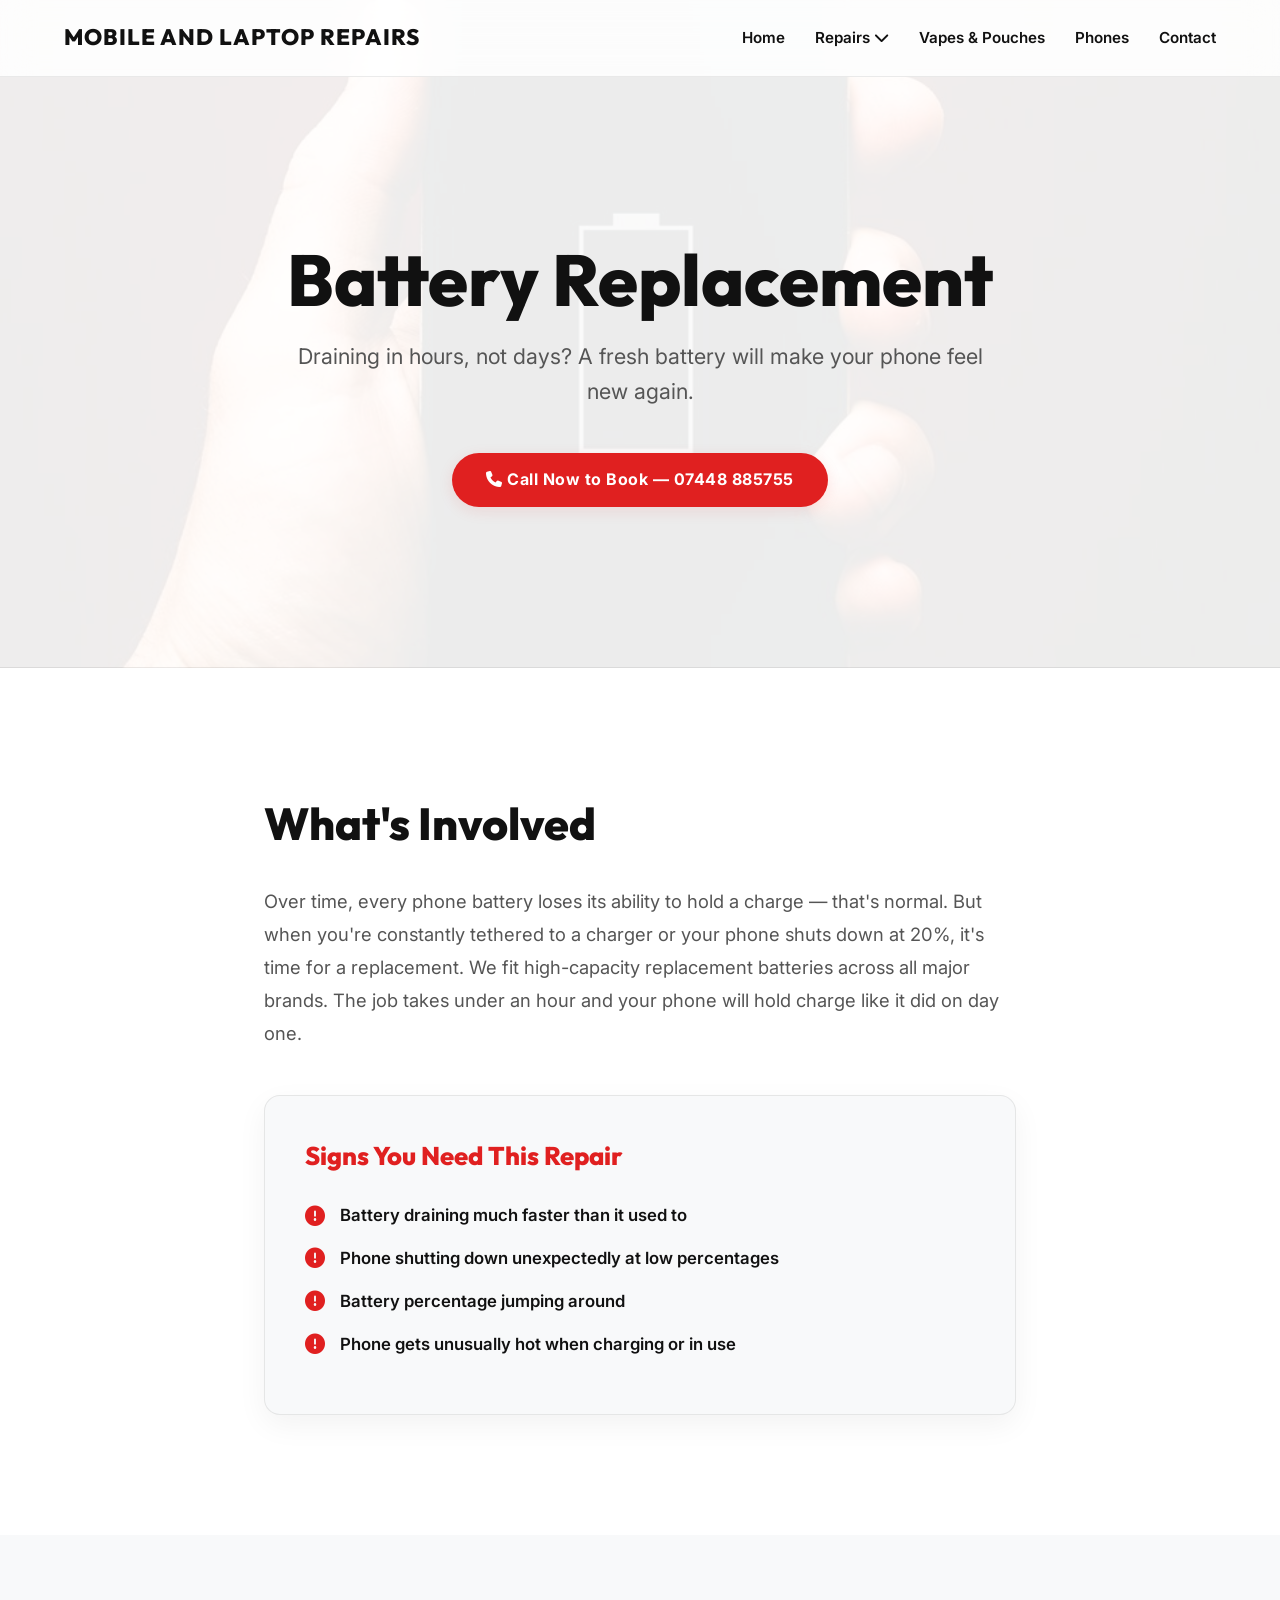
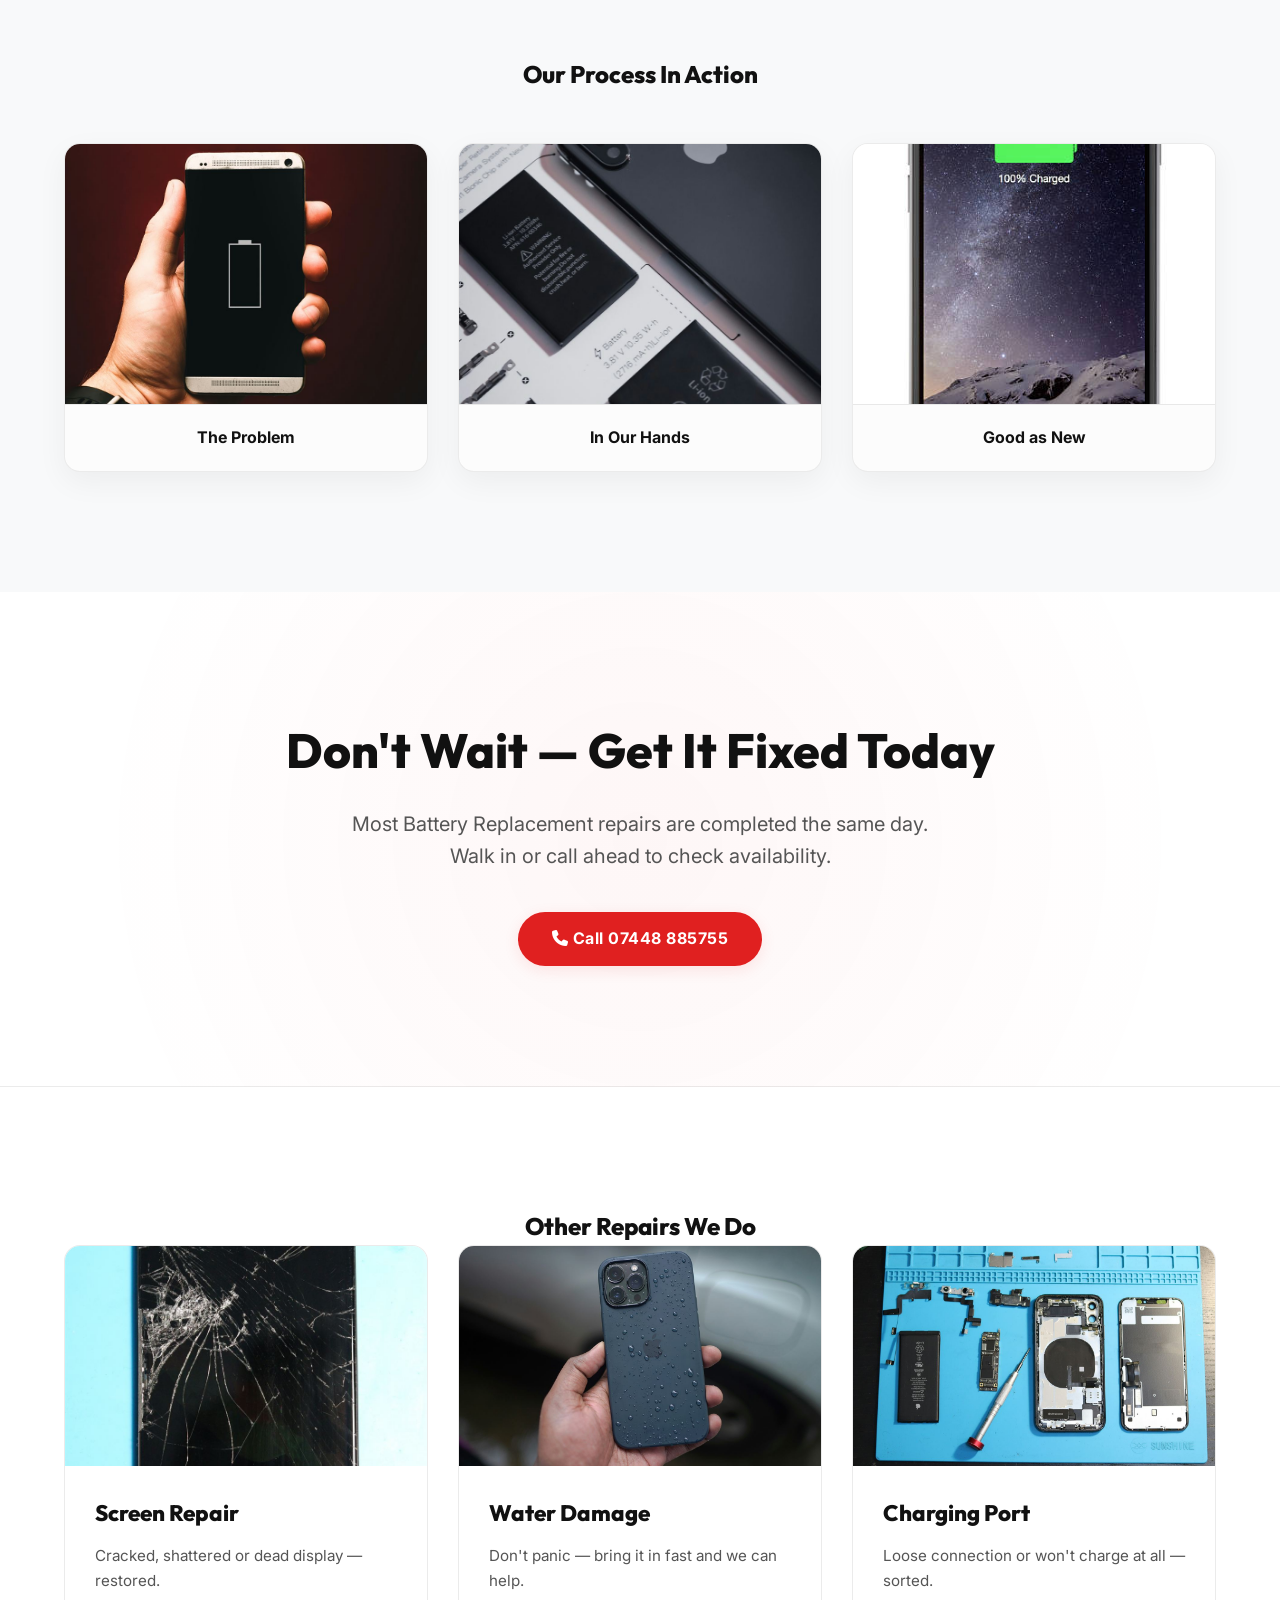
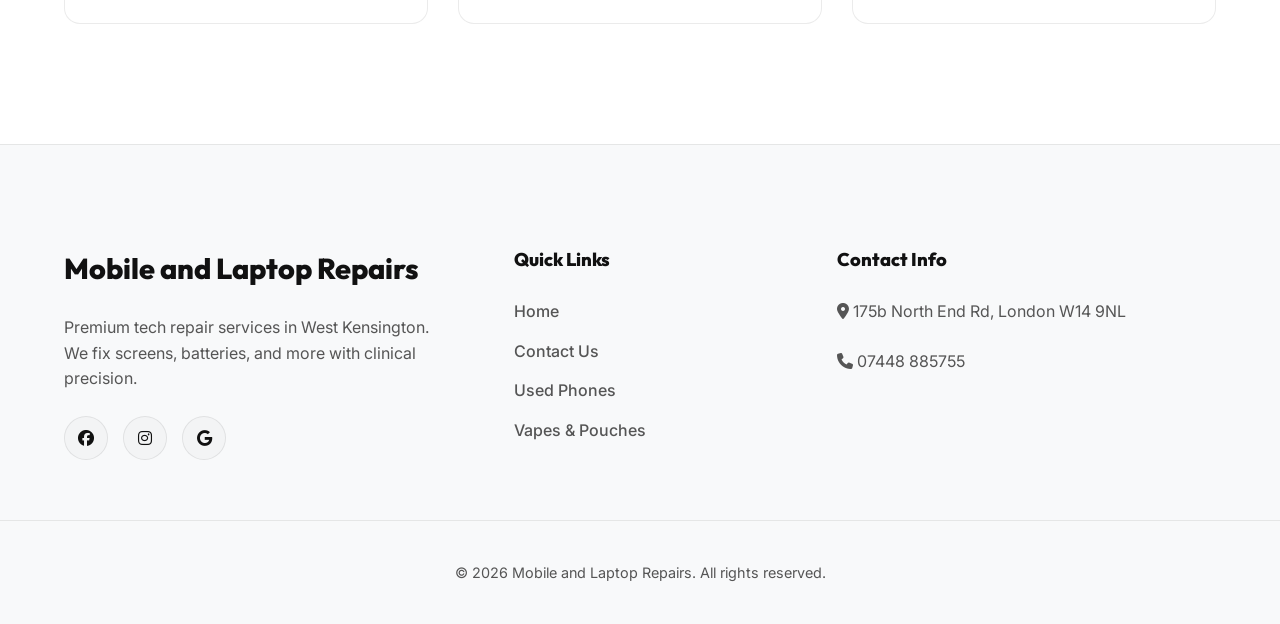
<file: battery-replacement.html>
<!DOCTYPE html>
<html lang="en">

<head>
    <meta charset="UTF-8">
    <meta name="viewport" content="width=device-width, initial-scale=1.0">
    <title>Battery Replacement | Mobile and Laptop Repairs</title>
    <link rel="stylesheet" href="style.css?v=4.0">
    <link rel="stylesheet" href="https://cdnjs.cloudflare.com/ajax/libs/font-awesome/6.4.0/css/all.min.css">
</head>

<body>
    
    <nav class="navbar">
        <div class="container nav-container">
            <a href="index.html" class="logo">Mobile and Laptop Repairs</a>
            <ul class="nav-links">
                <li><a href="index.html">Home</a></li>
                <li class="dropdown">
                    <a href="#">Repairs <i class="fa-solid fa-chevron-down"></i></a>
                    <ul class="dropdown-menu">
                        <li><a href="screen-repair.html">Screen Repair</a></li>
                        <li><a href="battery-replacement.html">Battery Replacement</a></li>
                        <li><a href="water-damage.html">Water Damage</a></li>
                        <li><a href="charging-port.html">Charging Port Repair</a></li>
                        <li><a href="phone-unlocking.html">Phone Unlocking</a></li>
                        <li><a href="laptop-tablet.html">Laptop & Tablet Repair</a></li>
                    </ul>
                </li>
                <li><a href="vapes-pouches.html">Vapes & Pouches</a></li>
                <li><a href="phones-in-store.html">Phones</a></li>
                <li><a href="contact.html">Contact</a></li>
            </ul>
            <div class="hamburger"><i class="fa-solid fa-bars"></i></div>
        </div>
    </nav>

    
    <!-- SECTION 1 — SERVICE HERO (Clean white translucent overlay to display natural colors clearly) -->
    <header class="service-hero" style="background-image: linear-gradient(rgba(255, 255, 255, 0.92), rgba(255, 255, 255, 0.92)), url('Battery dead image 1.jpg');">
        <div class="container service-hero-content reveal">
            <h1 class="service-hero-title">Battery Replacement</h1>
            <p class="service-hero-subtitle">Draining in hours, not days? A fresh battery will make your phone feel new again.</p>
            <a href="tel:07448885755" class="btn btn-primary"><i class="fa-solid fa-phone"></i> Call Now to Book — 07448 885755</a>
        </div>
    </header>

    <!-- SECTION 2 — WHAT WE DO & SECTION 3 — SIGNS YOU NEED THIS REPAIR -->
    <section class="service-details">
        <div class="container" style="max-width: 800px;">
            <div class="details-left reveal">
                <h2>What's Involved</h2>
                <p class="details-body">Over time, every phone battery loses its ability to hold a charge — that's normal. But when you're constantly tethered to a charger or your phone shuts down at 20%, it's time for a replacement. We fit high-capacity replacement batteries across all major brands. The job takes under an hour and your phone will hold charge like it did on day one.</p>
                
                <div class="symptoms-box">
                    <h3>Signs You Need This Repair</h3>
                    <ul class="symptoms-list">
                        <li><i class='fa-solid fa-circle-exclamation'></i> Battery draining much faster than it used to</li><li><i class='fa-solid fa-circle-exclamation'></i> Phone shutting down unexpectedly at low percentages</li><li><i class='fa-solid fa-circle-exclamation'></i> Battery percentage jumping around</li><li><i class='fa-solid fa-circle-exclamation'></i> Phone gets unusually hot when charging or in use</li>
                    </ul>
                </div>
            </div>
        </div>
    </section>

    <!-- SECTION 4 — THREE-IMAGE GALLERY -->
    <section class="service-gallery bg-dark">
        <div class="container">
            <h2 class="section-title text-center">Our Process In Action</h2>
            
        <div class="gallery-grid-3">
            <div class="gallery-card">
                <div class="gallery-img-wrapper"><img src="Battery dead image 1.jpg" alt="The Problem"></div>
                <div class="gallery-caption">The Problem</div>
            </div>
            <div class="gallery-card">
                <div class="gallery-img-wrapper"><img src="Battery replacment page 2.jpg" alt="In Our Hands"></div>
                <div class="gallery-caption">In Our Hands</div>
            </div>
            <div class="gallery-card">
                <div class="gallery-img-wrapper"><img src="Battery fixed 100 percent.jpg" alt="Good as New"></div>
                <div class="gallery-caption">Good as New</div>
            </div>
        </div>
        
        </div>
    </section>

    <!-- SECTION 5 — CTA -->
    <section class="service-cta">
        <div class="container text-center reveal">
            <h2>Don't Wait — Get It Fixed Today</h2>
            <p>Most Battery Replacement repairs are completed the same day. Walk in or call ahead to check availability.</p>
            <a href="tel:07448885755" class="btn btn-primary"><i class="fa-solid fa-phone"></i> Call 07448 885755</a>
        </div>
    </section>

    <!-- SECTION 6 — RELATED SERVICES -->
    <section class="related-services">
        <div class="container">
            <h2 class="section-title text-center">Other Repairs We Do</h2>
            <div class="services-grid">
                
        <a href="screen-repair.html" class="service-card reveal">
            <div class="service-img" style="background-image: url('Screen broken screen repair page image 1.jpg')"></div>
            <div class="service-content">
                <h3>Screen Repair</h3>
                <p>Cracked, shattered or dead display — restored.</p>
            </div>
        </a>
        
        <a href="water-damage.html" class="service-card reveal">
            <div class="service-img" style="background-image: url('Water damage phone water damage image 1.jpg')"></div>
            <div class="service-content">
                <h3>Water Damage</h3>
                <p>Don't panic — bring it in fast and we can help.</p>
            </div>
        </a>
        
        <a href="charging-port.html" class="service-card reveal">
            <div class="service-img" style="background-image: url('Charger port being fixed.jpg')"></div>
            <div class="service-content">
                <h3>Charging Port</h3>
                <p>Loose connection or won't charge at all — sorted.</p>
            </div>
        </a>
        
            </div>
        </div>
    </section>

    
    <footer class="footer">
        <div class="container footer-grid">
            <div class="footer-col">
                <h3>Mobile and Laptop Repairs</h3>
                <p>Premium tech repair services in West Kensington. We fix screens, batteries, and more with clinical precision.</p>
                <div class="social-links">
                    <a href="#"><i class="fa-brands fa-facebook"></i></a>
                    <a href="#"><i class="fa-brands fa-instagram"></i></a>
                    <a href="#"><i class="fa-brands fa-google"></i></a>
                </div>
            </div>
            <div class="footer-col">
                <h4>Quick Links</h4>
                <ul>
                    <li><a href="index.html">Home</a></li>
                    <li><a href="contact.html">Contact Us</a></li>
                    <li><a href="phones-in-store.html">Used Phones</a></li>
                    <li><a href="vapes-pouches.html">Vapes & Pouches</a></li>
                </ul>
            </div>
            <div class="footer-col">
                <h4>Contact Info</h4>
                <p><i class="fa-solid fa-location-dot"></i> 175b North End Rd, London W14 9NL</p>
                <p><i class="fa-solid fa-phone"></i> 07448 885755</p>
            </div>
        </div>
        <div class="footer-bottom">
            <p>&copy; 2026 Mobile and Laptop Repairs. All rights reserved.</p>
        </div>
    </footer>

    
<script>
    // Mobile Menu
    const hamburger = document.querySelector('.hamburger');
    const navLinks = document.querySelector('.nav-links');
    
    hamburger.addEventListener('click', () => {
        navLinks.classList.toggle('active');
        hamburger.classList.toggle('active');
    });

    // Repairs dropdown click/touch toggle for easy navigation
    const dropdown = document.querySelector('.dropdown');
    const dropdownMenu = document.querySelector('.dropdown-menu');
    if (dropdown && dropdownMenu) {
        dropdown.addEventListener('click', (e) => {
            if (e.target.closest('a') && e.target.closest('a').getAttribute('href') === '#') {
                e.preventDefault();
                dropdownMenu.classList.toggle('show');
            }
        });
        document.addEventListener('click', (e) => {
            if (!dropdown.contains(e.target)) {
                dropdownMenu.classList.remove('show');
            }
        });
    }

    // Reveal on scroll
    const checkReveals = () => {
        const reveals = document.querySelectorAll('.reveal');
        reveals.forEach(reveal => {
            const windowHeight = window.innerHeight;
            const revealTop = reveal.getBoundingClientRect().top;
            const revealPoint = 80;
            if (revealTop < windowHeight - revealPoint) {
                reveal.classList.add('active');
            }
        });
    };
    window.addEventListener('scroll', checkReveals);
    window.addEventListener('DOMContentLoaded', checkReveals);
    window.addEventListener('load', checkReveals);
    setTimeout(checkReveals, 100);
</script>

</body>
</html>
</file>
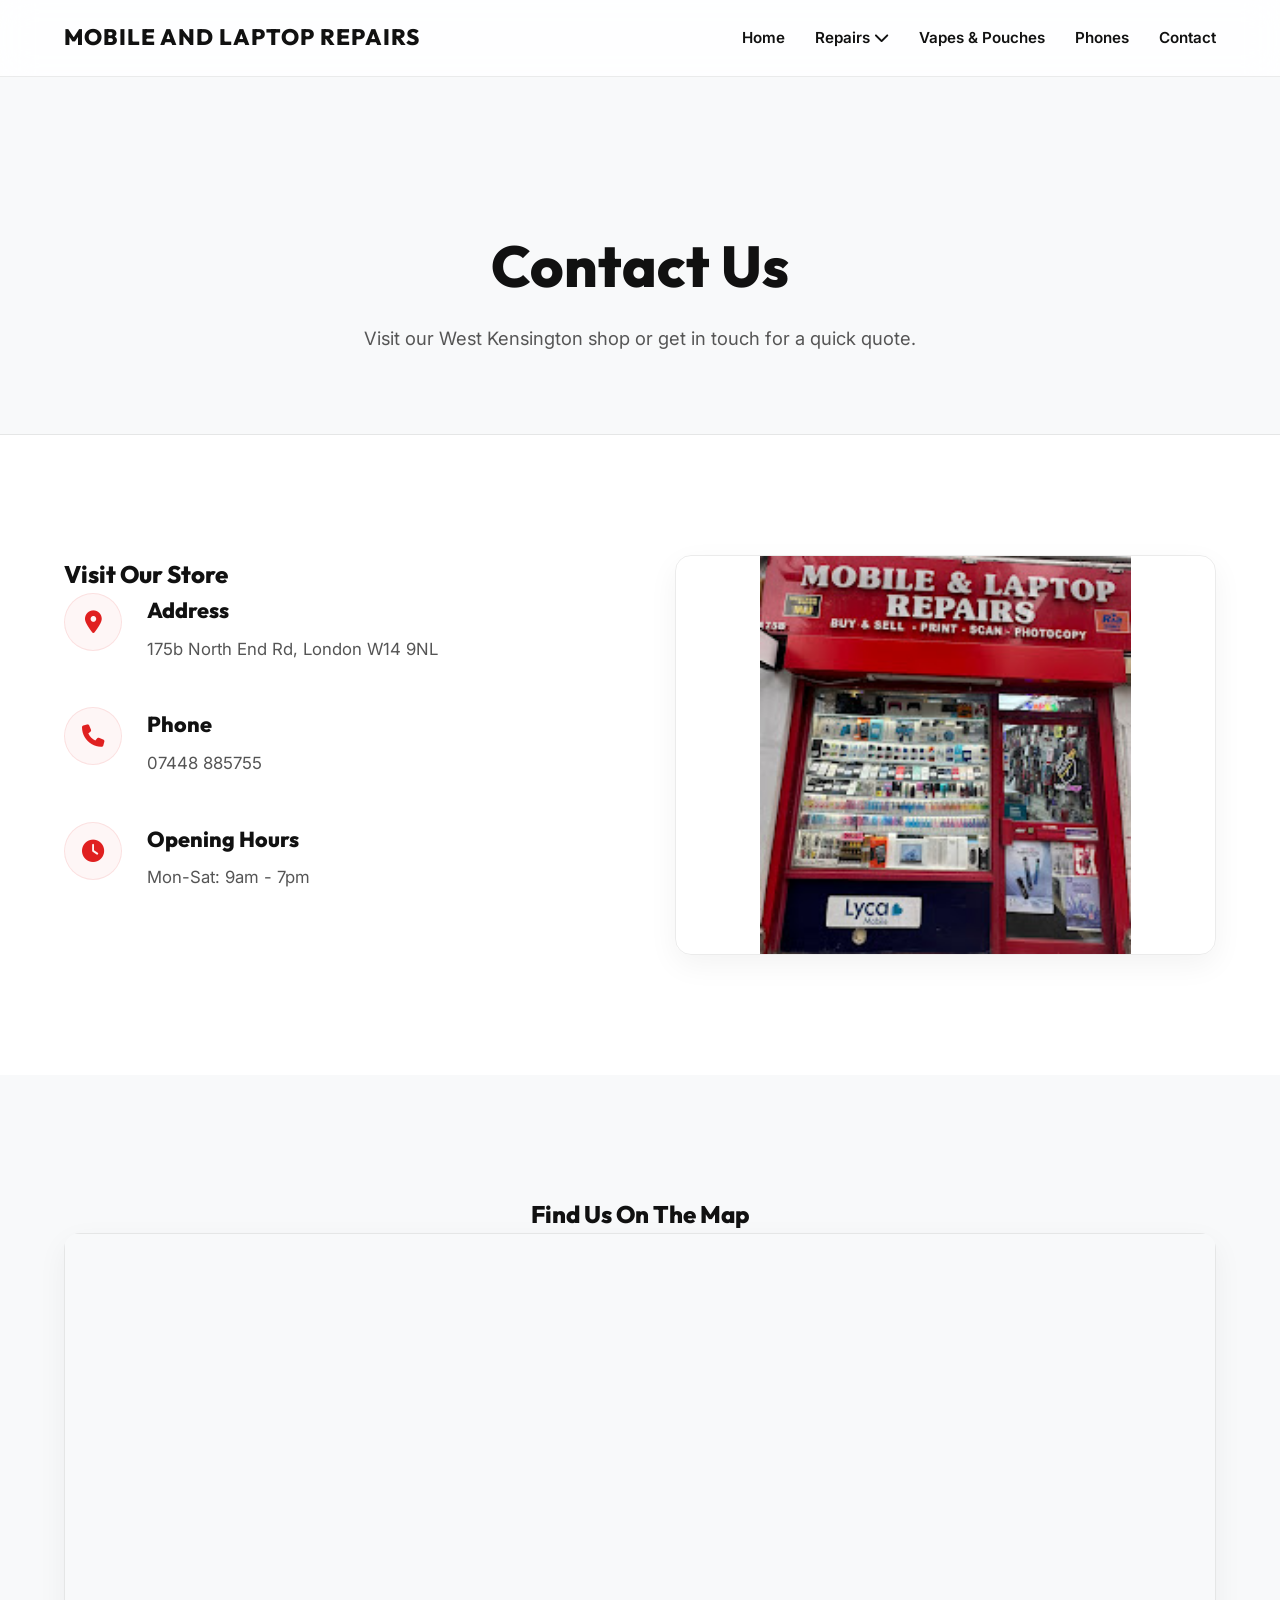
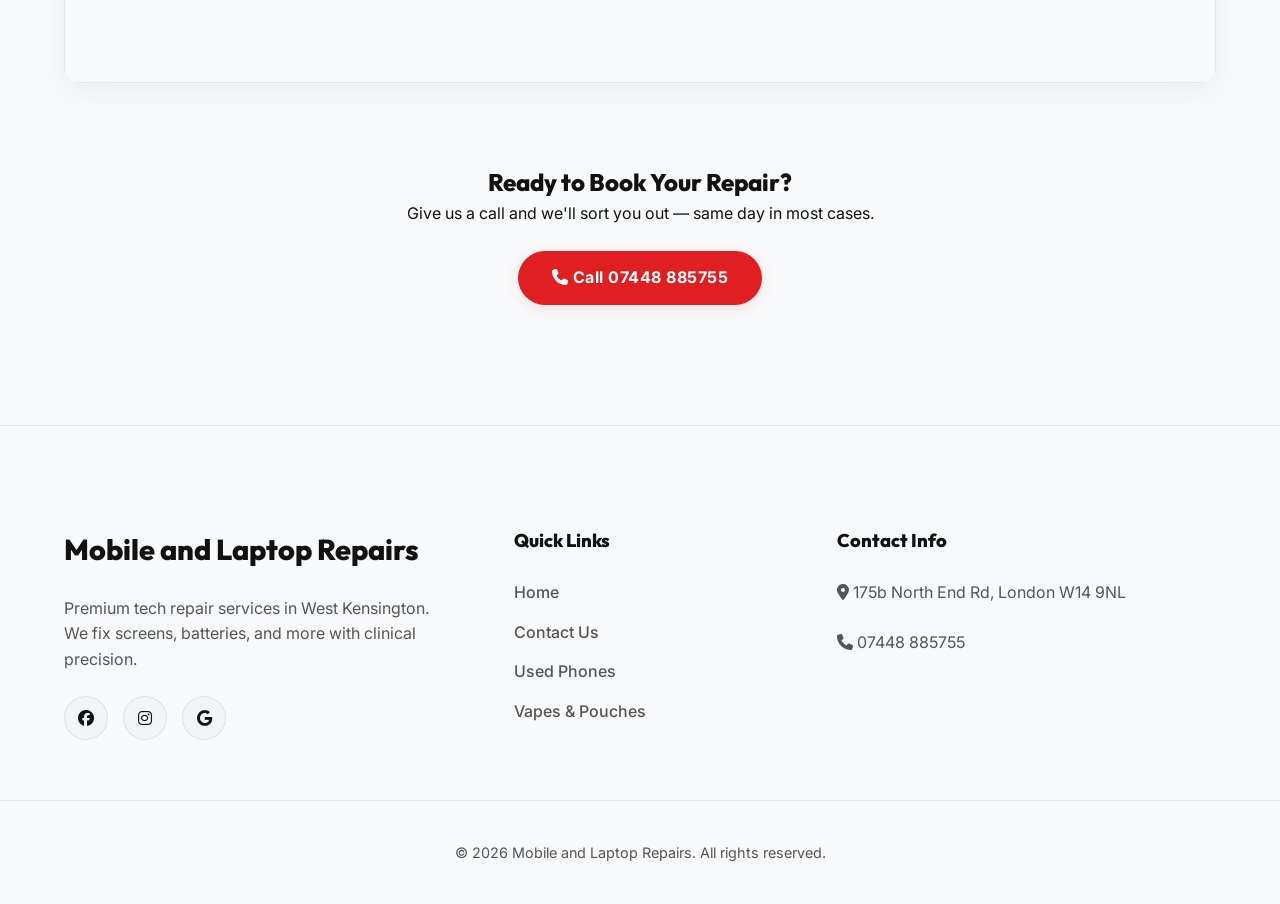
<file: contact.html>
<!DOCTYPE html>
<html lang="en">

<head>
    <meta charset="UTF-8">
    <meta name="viewport" content="width=device-width, initial-scale=1.0">
    <title>Contact Us | Mobile and Laptop Repairs</title>
    <link rel="stylesheet" href="style.css?v=4.0">
    <link rel="stylesheet" href="https://cdnjs.cloudflare.com/ajax/libs/font-awesome/6.4.0/css/all.min.css">
</head>

<body>
    
    <nav class="navbar">
        <div class="container nav-container">
            <a href="index.html" class="logo">Mobile and Laptop Repairs</a>
            <ul class="nav-links">
                <li><a href="index.html">Home</a></li>
                <li class="dropdown">
                    <a href="#">Repairs <i class="fa-solid fa-chevron-down"></i></a>
                    <ul class="dropdown-menu">
                        <li><a href="screen-repair.html">Screen Repair</a></li>
                        <li><a href="battery-replacement.html">Battery Replacement</a></li>
                        <li><a href="water-damage.html">Water Damage</a></li>
                        <li><a href="charging-port.html">Charging Port Repair</a></li>
                        <li><a href="phone-unlocking.html">Phone Unlocking</a></li>
                        <li><a href="laptop-tablet.html">Laptop & Tablet Repair</a></li>
                    </ul>
                </li>
                <li><a href="vapes-pouches.html">Vapes & Pouches</a></li>
                <li><a href="phones-in-store.html">Phones</a></li>
                <li><a href="contact.html">Contact</a></li>
            </ul>
            <div class="hamburger"><i class="fa-solid fa-bars"></i></div>
        </div>
    </nav>

    
    <section class="page-header">
        <div class="container">
            <h1>Contact Us</h1>
            <p>Visit our West Kensington shop or get in touch for a quick quote.</p>
        </div>
    </section>

    <section class="contact-section">
        <div class="container contact-grid">
            <div class="contact-info reveal">
                <h2>Visit Our Store</h2>
                <div class="info-item">
                    <i class="fa-solid fa-location-dot"></i>
                    <div>
                        <h3>Address</h3>
                        <p>175b North End Rd, London W14 9NL</p>
                    </div>
                </div>
                <div class="info-item">
                    <i class="fa-solid fa-phone"></i>
                    <div>
                        <h3>Phone</h3>
                        <p>07448 885755</p>
                    </div>
                </div>
                <div class="info-item">
                    <i class="fa-solid fa-clock"></i>
                    <div>
                        <h3>Opening Hours</h3>
                        <p>Mon-Sat: 9am - 7pm</p>
                    </div>
                </div>
            </div>
            <div class="image-content reveal" style="transition-delay:0.2s; display:flex; justify-content:center;">
                <img src="storefront.jpg.jpg" alt="Mobile and Laptop Repairs Storefront" class="rounded shadow" style="max-height:400px; max-width:100%; object-fit:contain; margin: 0 auto;">
            </div>
        </div>
    </section>

    <!-- Map & CTA -->
    <section class="contact-map bg-dark reveal">
        <div class="container">
            <h2 class="section-title text-center">Find Us On The Map</h2>
            <div class="map-wrapper shadow rounded" style="overflow:hidden; height:450px;">
                <iframe src="https://www.google.com/maps/embed?pb=!1m18!1m12!1m3!1d2483.67027552994!2d-0.2081510230230238!3d51.49175321117565!2m3!1f0!2f0!3f0!3m2!1i1024!2i768!4f13.1!3m3!1m2!1s0x48760fb216ef39e9%3A0x6442cce4a1ecf15d!2s175b%20North%20End%20Rd%2C%20London%20W14%209NL!5e0!3m2!1sen!2suk!4v1715694209559!5m2!1sen!2suk" width="100%" height="100%" style="border:0;" allowfullscreen="" loading="lazy" referrerpolicy="no-referrer-when-downgrade"></iframe>
            </div>
            
            <div class="contact-cta text-center" style="margin-top: 5rem;">
                <h2>Ready to Book Your Repair?</h2>
                <p>Give us a call and we'll sort you out — same day in most cases.</p>
                <a href="tel:07448885755" class="btn btn-primary" style="margin-top: 1.5rem;"><i class="fa-solid fa-phone"></i> Call 07448 885755</a>
            </div>
        </div>
    </section>

    
    <footer class="footer">
        <div class="container footer-grid">
            <div class="footer-col">
                <h3>Mobile and Laptop Repairs</h3>
                <p>Premium tech repair services in West Kensington. We fix screens, batteries, and more with clinical precision.</p>
                <div class="social-links">
                    <a href="#"><i class="fa-brands fa-facebook"></i></a>
                    <a href="#"><i class="fa-brands fa-instagram"></i></a>
                    <a href="#"><i class="fa-brands fa-google"></i></a>
                </div>
            </div>
            <div class="footer-col">
                <h4>Quick Links</h4>
                <ul>
                    <li><a href="index.html">Home</a></li>
                    <li><a href="contact.html">Contact Us</a></li>
                    <li><a href="phones-in-store.html">Used Phones</a></li>
                    <li><a href="vapes-pouches.html">Vapes & Pouches</a></li>
                </ul>
            </div>
            <div class="footer-col">
                <h4>Contact Info</h4>
                <p><i class="fa-solid fa-location-dot"></i> 175b North End Rd, London W14 9NL</p>
                <p><i class="fa-solid fa-phone"></i> 07448 885755</p>
            </div>
        </div>
        <div class="footer-bottom">
            <p>&copy; 2026 Mobile and Laptop Repairs. All rights reserved.</p>
        </div>
    </footer>

    
<script>
    // Mobile Menu
    const hamburger = document.querySelector('.hamburger');
    const navLinks = document.querySelector('.nav-links');
    
    hamburger.addEventListener('click', () => {
        navLinks.classList.toggle('active');
        hamburger.classList.toggle('active');
    });

    // Repairs dropdown click/touch toggle for easy navigation
    const dropdown = document.querySelector('.dropdown');
    const dropdownMenu = document.querySelector('.dropdown-menu');
    if (dropdown && dropdownMenu) {
        dropdown.addEventListener('click', (e) => {
            if (e.target.closest('a') && e.target.closest('a').getAttribute('href') === '#') {
                e.preventDefault();
                dropdownMenu.classList.toggle('show');
            }
        });
        document.addEventListener('click', (e) => {
            if (!dropdown.contains(e.target)) {
                dropdownMenu.classList.remove('show');
            }
        });
    }

    // Reveal on scroll
    const checkReveals = () => {
        const reveals = document.querySelectorAll('.reveal');
        reveals.forEach(reveal => {
            const windowHeight = window.innerHeight;
            const revealTop = reveal.getBoundingClientRect().top;
            const revealPoint = 80;
            if (revealTop < windowHeight - revealPoint) {
                reveal.classList.add('active');
            }
        });
    };
    window.addEventListener('scroll', checkReveals);
    window.addEventListener('DOMContentLoaded', checkReveals);
    window.addEventListener('load', checkReveals);
    setTimeout(checkReveals, 100);
</script>

</body>
</html>
</file>
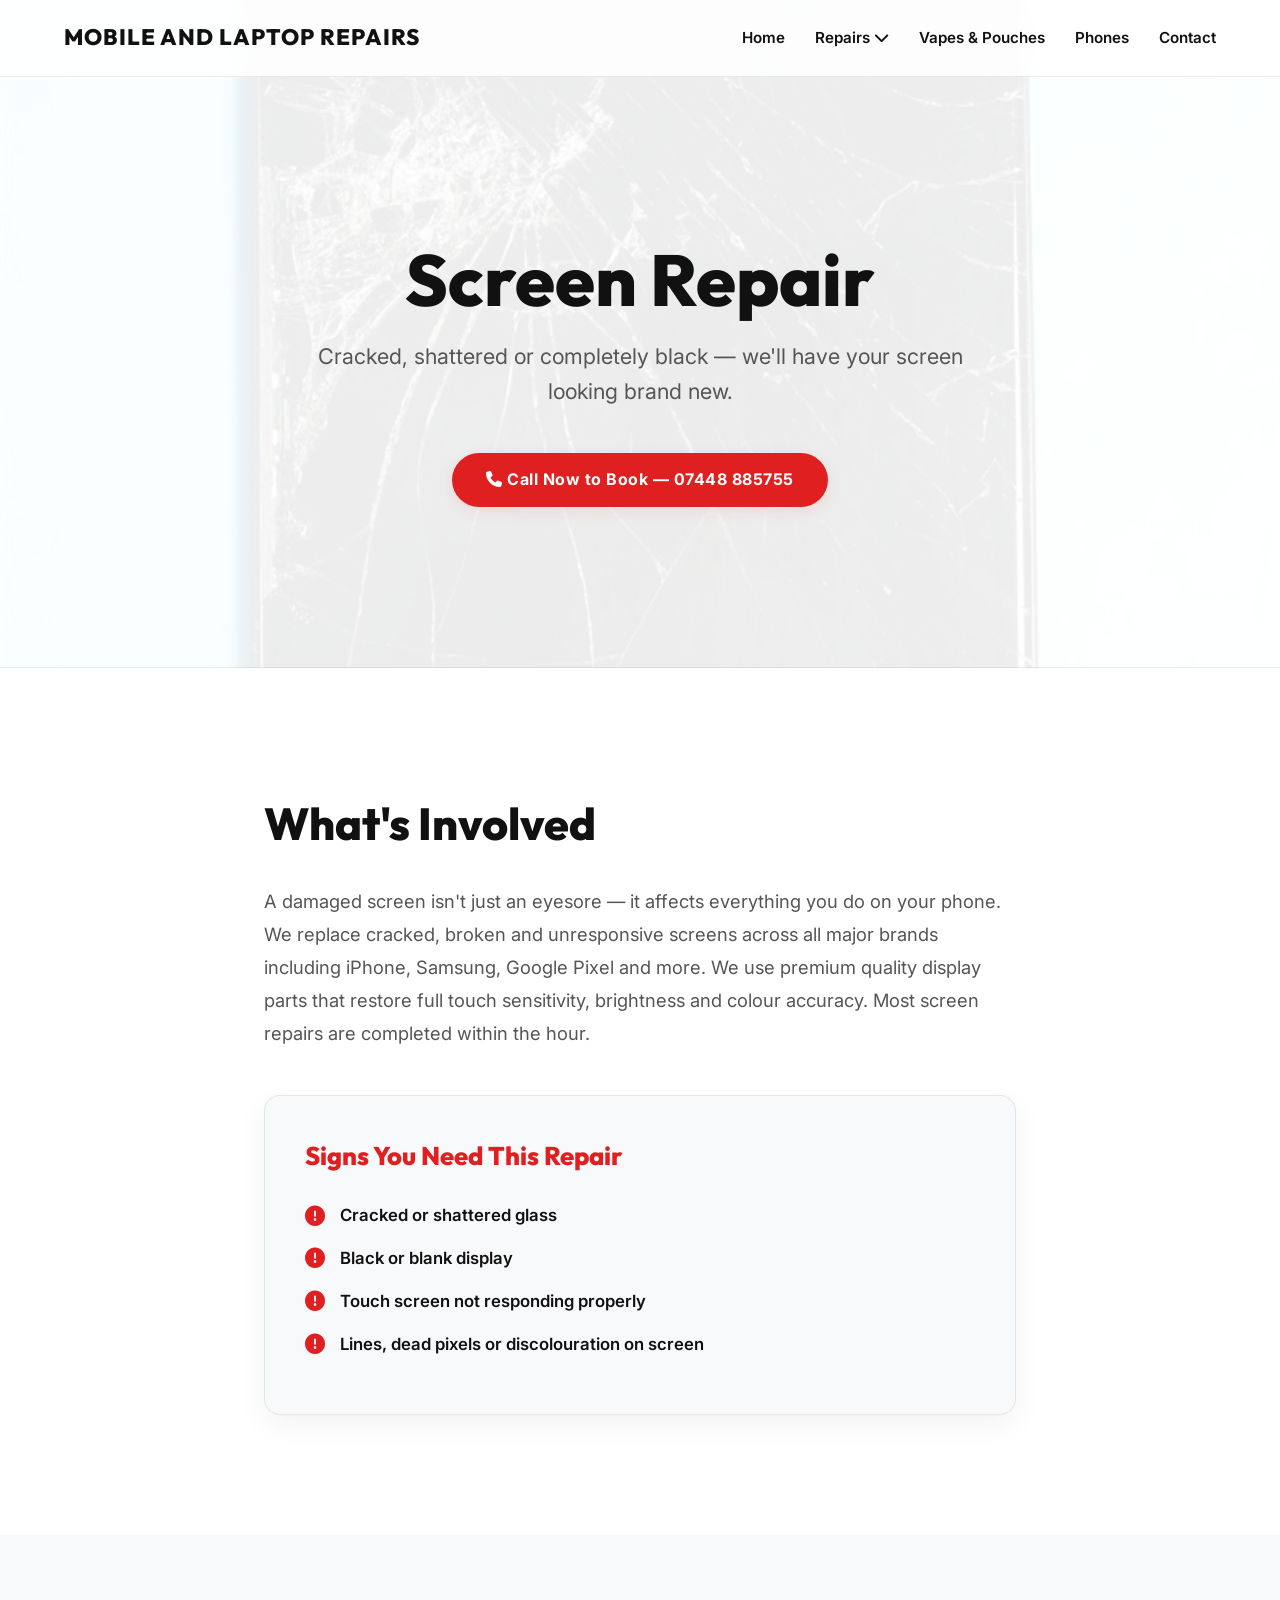
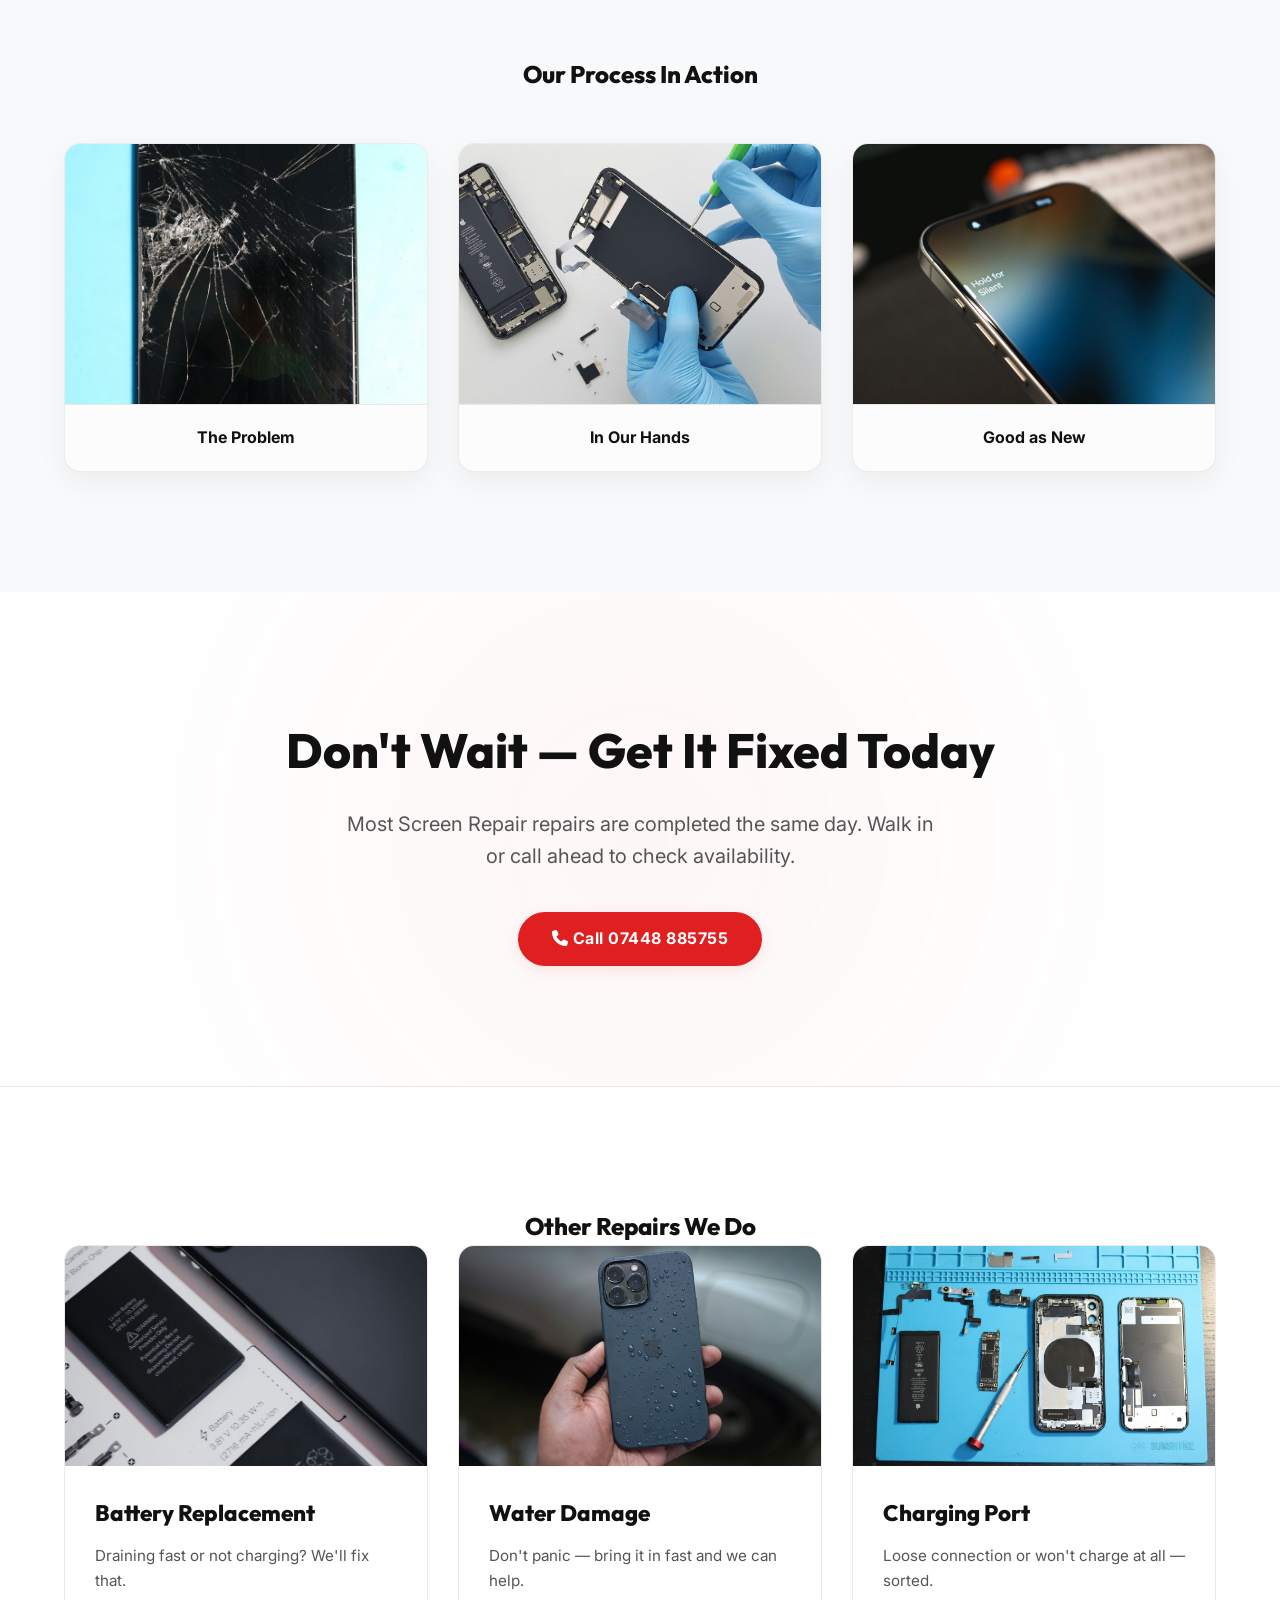
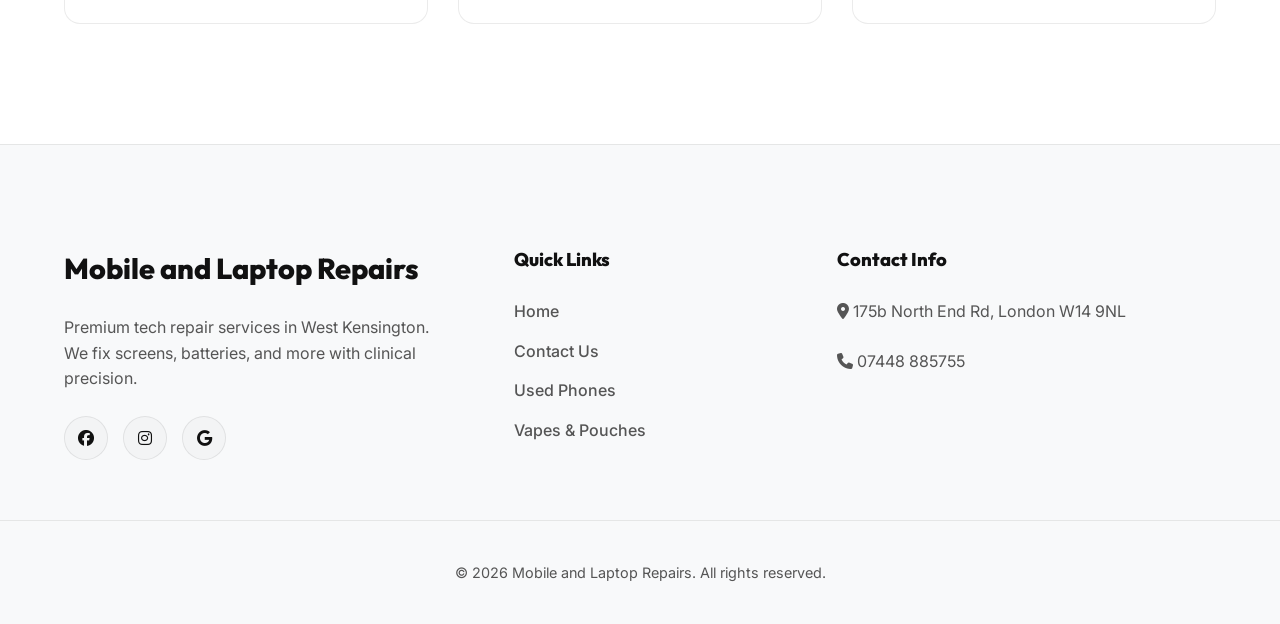
<file: screen-repair.html>
<!DOCTYPE html>
<html lang="en">

<head>
    <meta charset="UTF-8">
    <meta name="viewport" content="width=device-width, initial-scale=1.0">
    <title>Screen Repair | Mobile and Laptop Repairs</title>
    <link rel="stylesheet" href="style.css?v=4.0">
    <link rel="stylesheet" href="https://cdnjs.cloudflare.com/ajax/libs/font-awesome/6.4.0/css/all.min.css">
</head>

<body>
    
    <nav class="navbar">
        <div class="container nav-container">
            <a href="index.html" class="logo">Mobile and Laptop Repairs</a>
            <ul class="nav-links">
                <li><a href="index.html">Home</a></li>
                <li class="dropdown">
                    <a href="#">Repairs <i class="fa-solid fa-chevron-down"></i></a>
                    <ul class="dropdown-menu">
                        <li><a href="screen-repair.html">Screen Repair</a></li>
                        <li><a href="battery-replacement.html">Battery Replacement</a></li>
                        <li><a href="water-damage.html">Water Damage</a></li>
                        <li><a href="charging-port.html">Charging Port Repair</a></li>
                        <li><a href="phone-unlocking.html">Phone Unlocking</a></li>
                        <li><a href="laptop-tablet.html">Laptop & Tablet Repair</a></li>
                    </ul>
                </li>
                <li><a href="vapes-pouches.html">Vapes & Pouches</a></li>
                <li><a href="phones-in-store.html">Phones</a></li>
                <li><a href="contact.html">Contact</a></li>
            </ul>
            <div class="hamburger"><i class="fa-solid fa-bars"></i></div>
        </div>
    </nav>

    
    <!-- SECTION 1 — SERVICE HERO (Clean white translucent overlay to display natural colors clearly) -->
    <header class="service-hero" style="background-image: linear-gradient(rgba(255, 255, 255, 0.92), rgba(255, 255, 255, 0.92)), url('Screen broken screen repair page image 1.jpg');">
        <div class="container service-hero-content reveal">
            <h1 class="service-hero-title">Screen Repair</h1>
            <p class="service-hero-subtitle">Cracked, shattered or completely black — we'll have your screen looking brand new.</p>
            <a href="tel:07448885755" class="btn btn-primary"><i class="fa-solid fa-phone"></i> Call Now to Book — 07448 885755</a>
        </div>
    </header>

    <!-- SECTION 2 — WHAT WE DO & SECTION 3 — SIGNS YOU NEED THIS REPAIR -->
    <section class="service-details">
        <div class="container" style="max-width: 800px;">
            <div class="details-left reveal">
                <h2>What's Involved</h2>
                <p class="details-body">A damaged screen isn't just an eyesore — it affects everything you do on your phone. We replace cracked, broken and unresponsive screens across all major brands including iPhone, Samsung, Google Pixel and more. We use premium quality display parts that restore full touch sensitivity, brightness and colour accuracy. Most screen repairs are completed within the hour.</p>
                
                <div class="symptoms-box">
                    <h3>Signs You Need This Repair</h3>
                    <ul class="symptoms-list">
                        <li><i class='fa-solid fa-circle-exclamation'></i> Cracked or shattered glass</li><li><i class='fa-solid fa-circle-exclamation'></i> Black or blank display</li><li><i class='fa-solid fa-circle-exclamation'></i> Touch screen not responding properly</li><li><i class='fa-solid fa-circle-exclamation'></i> Lines, dead pixels or discolouration on screen</li>
                    </ul>
                </div>
            </div>
        </div>
    </section>

    <!-- SECTION 4 — THREE-IMAGE GALLERY -->
    <section class="service-gallery bg-dark">
        <div class="container">
            <h2 class="section-title text-center">Our Process In Action</h2>
            
        <div class="gallery-grid-3">
            <div class="gallery-card">
                <div class="gallery-img-wrapper"><img src="Screen broken screen repair page image 1.jpg" alt="The Problem"></div>
                <div class="gallery-caption">The Problem</div>
            </div>
            <div class="gallery-card">
                <div class="gallery-img-wrapper"><img src="Screen being repaired image 2.jpg" alt="In Our Hands"></div>
                <div class="gallery-caption">In Our Hands</div>
            </div>
            <div class="gallery-card">
                <div class="gallery-img-wrapper"><img src="Screen fixed image 3.jpg" alt="Good as New"></div>
                <div class="gallery-caption">Good as New</div>
            </div>
        </div>
        
        </div>
    </section>

    <!-- SECTION 5 — CTA -->
    <section class="service-cta">
        <div class="container text-center reveal">
            <h2>Don't Wait — Get It Fixed Today</h2>
            <p>Most Screen Repair repairs are completed the same day. Walk in or call ahead to check availability.</p>
            <a href="tel:07448885755" class="btn btn-primary"><i class="fa-solid fa-phone"></i> Call 07448 885755</a>
        </div>
    </section>

    <!-- SECTION 6 — RELATED SERVICES -->
    <section class="related-services">
        <div class="container">
            <h2 class="section-title text-center">Other Repairs We Do</h2>
            <div class="services-grid">
                
        <a href="battery-replacement.html" class="service-card reveal">
            <div class="service-img" style="background-image: url('Battery replacment page 2.jpg')"></div>
            <div class="service-content">
                <h3>Battery Replacement</h3>
                <p>Draining fast or not charging? We'll fix that.</p>
            </div>
        </a>
        
        <a href="water-damage.html" class="service-card reveal">
            <div class="service-img" style="background-image: url('Water damage phone water damage image 1.jpg')"></div>
            <div class="service-content">
                <h3>Water Damage</h3>
                <p>Don't panic — bring it in fast and we can help.</p>
            </div>
        </a>
        
        <a href="charging-port.html" class="service-card reveal">
            <div class="service-img" style="background-image: url('Charger port being fixed.jpg')"></div>
            <div class="service-content">
                <h3>Charging Port</h3>
                <p>Loose connection or won't charge at all — sorted.</p>
            </div>
        </a>
        
            </div>
        </div>
    </section>

    
    <footer class="footer">
        <div class="container footer-grid">
            <div class="footer-col">
                <h3>Mobile and Laptop Repairs</h3>
                <p>Premium tech repair services in West Kensington. We fix screens, batteries, and more with clinical precision.</p>
                <div class="social-links">
                    <a href="#"><i class="fa-brands fa-facebook"></i></a>
                    <a href="#"><i class="fa-brands fa-instagram"></i></a>
                    <a href="#"><i class="fa-brands fa-google"></i></a>
                </div>
            </div>
            <div class="footer-col">
                <h4>Quick Links</h4>
                <ul>
                    <li><a href="index.html">Home</a></li>
                    <li><a href="contact.html">Contact Us</a></li>
                    <li><a href="phones-in-store.html">Used Phones</a></li>
                    <li><a href="vapes-pouches.html">Vapes & Pouches</a></li>
                </ul>
            </div>
            <div class="footer-col">
                <h4>Contact Info</h4>
                <p><i class="fa-solid fa-location-dot"></i> 175b North End Rd, London W14 9NL</p>
                <p><i class="fa-solid fa-phone"></i> 07448 885755</p>
            </div>
        </div>
        <div class="footer-bottom">
            <p>&copy; 2026 Mobile and Laptop Repairs. All rights reserved.</p>
        </div>
    </footer>

    
<script>
    // Mobile Menu
    const hamburger = document.querySelector('.hamburger');
    const navLinks = document.querySelector('.nav-links');
    
    hamburger.addEventListener('click', () => {
        navLinks.classList.toggle('active');
        hamburger.classList.toggle('active');
    });

    // Repairs dropdown click/touch toggle for easy navigation
    const dropdown = document.querySelector('.dropdown');
    const dropdownMenu = document.querySelector('.dropdown-menu');
    if (dropdown && dropdownMenu) {
        dropdown.addEventListener('click', (e) => {
            if (e.target.closest('a') && e.target.closest('a').getAttribute('href') === '#') {
                e.preventDefault();
                dropdownMenu.classList.toggle('show');
            }
        });
        document.addEventListener('click', (e) => {
            if (!dropdown.contains(e.target)) {
                dropdownMenu.classList.remove('show');
            }
        });
    }

    // Reveal on scroll
    const checkReveals = () => {
        const reveals = document.querySelectorAll('.reveal');
        reveals.forEach(reveal => {
            const windowHeight = window.innerHeight;
            const revealTop = reveal.getBoundingClientRect().top;
            const revealPoint = 80;
            if (revealTop < windowHeight - revealPoint) {
                reveal.classList.add('active');
            }
        });
    };
    window.addEventListener('scroll', checkReveals);
    window.addEventListener('DOMContentLoaded', checkReveals);
    window.addEventListener('load', checkReveals);
    setTimeout(checkReveals, 100);
</script>

</body>
</html>
</file>
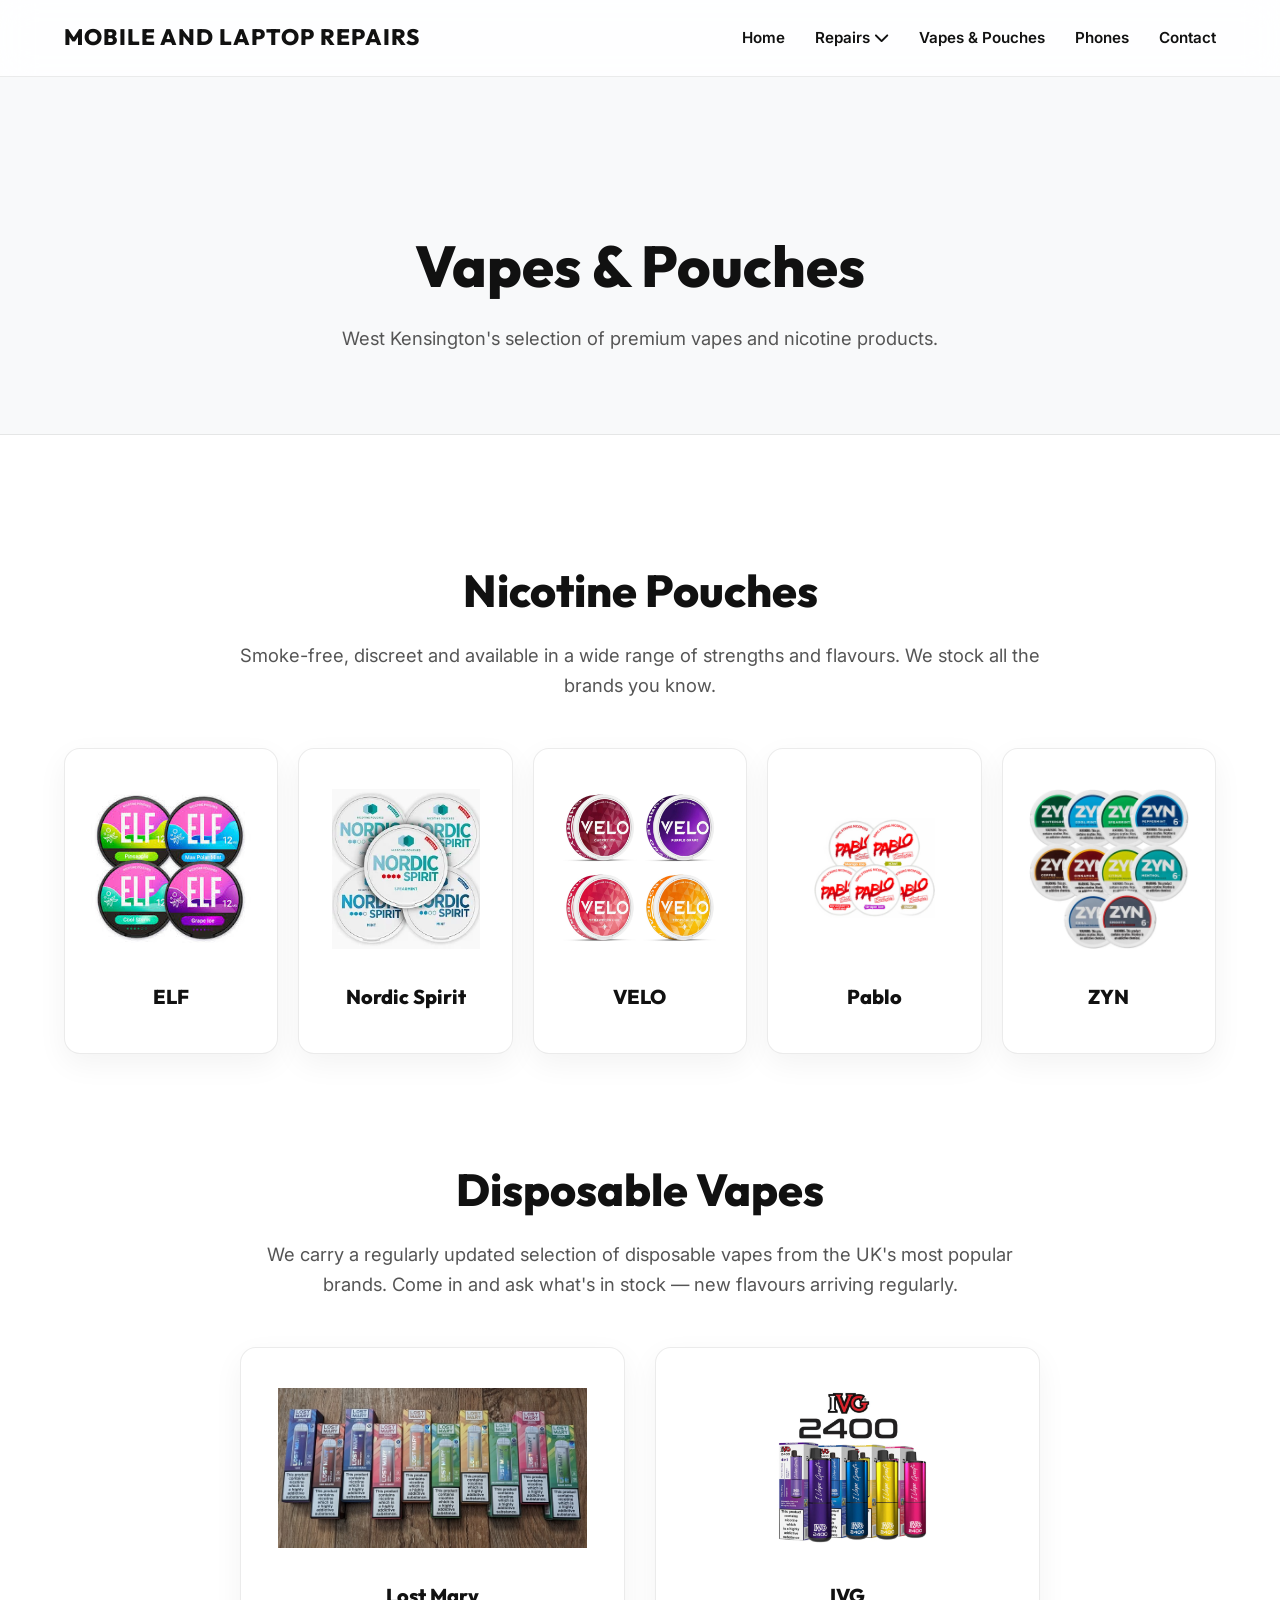
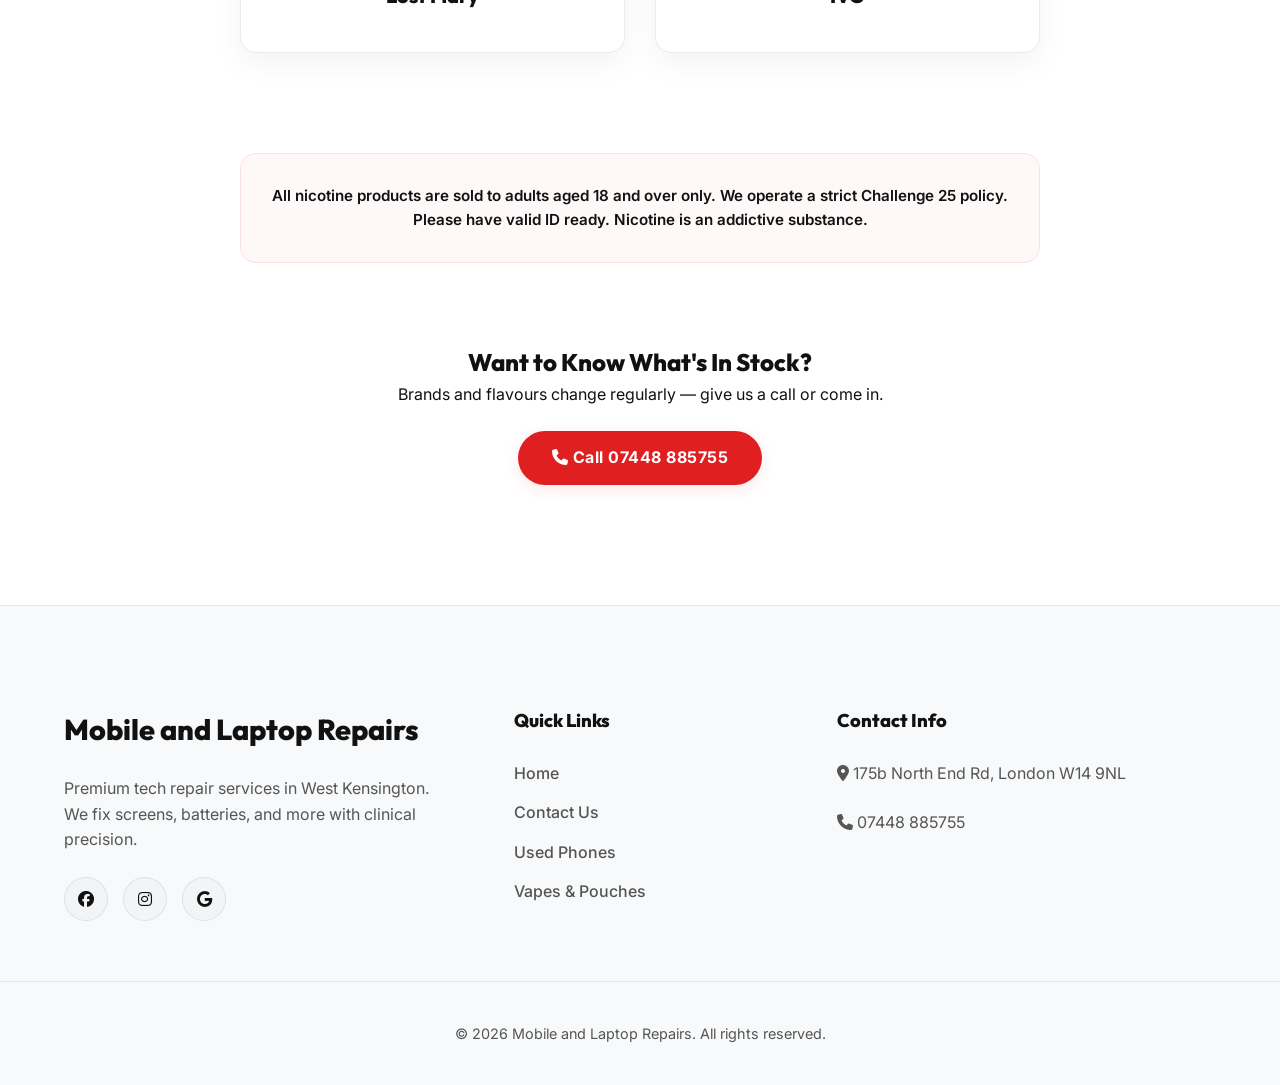
<file: vapes-pouches.html>
<!DOCTYPE html>
<html lang="en">

<head>
    <meta charset="UTF-8">
    <meta name="viewport" content="width=device-width, initial-scale=1.0">
    <title>Vapes & Pouches | Mobile and Laptop Repairs</title>
    <link rel="stylesheet" href="style.css?v=4.0">
    <link rel="stylesheet" href="https://cdnjs.cloudflare.com/ajax/libs/font-awesome/6.4.0/css/all.min.css">
</head>

<body>
    
    <nav class="navbar">
        <div class="container nav-container">
            <a href="index.html" class="logo">Mobile and Laptop Repairs</a>
            <ul class="nav-links">
                <li><a href="index.html">Home</a></li>
                <li class="dropdown">
                    <a href="#">Repairs <i class="fa-solid fa-chevron-down"></i></a>
                    <ul class="dropdown-menu">
                        <li><a href="screen-repair.html">Screen Repair</a></li>
                        <li><a href="battery-replacement.html">Battery Replacement</a></li>
                        <li><a href="water-damage.html">Water Damage</a></li>
                        <li><a href="charging-port.html">Charging Port Repair</a></li>
                        <li><a href="phone-unlocking.html">Phone Unlocking</a></li>
                        <li><a href="laptop-tablet.html">Laptop & Tablet Repair</a></li>
                    </ul>
                </li>
                <li><a href="vapes-pouches.html">Vapes & Pouches</a></li>
                <li><a href="phones-in-store.html">Phones</a></li>
                <li><a href="contact.html">Contact</a></li>
            </ul>
            <div class="hamburger"><i class="fa-solid fa-bars"></i></div>
        </div>
    </nav>

    
    <section class="page-header">
        <div class="container">
            <h1>Vapes & Pouches</h1>
            <p>West Kensington's selection of premium vapes and nicotine products.</p>
        </div>
    </section>

    <section class="vapes-section">
        <div class="container">
            <!-- Nicotine Pouches Section -->
            <div class="vapes-category reveal">
                <h2 class="category-title">Nicotine Pouches</h2>
                <p class="category-subtitle text-center">Smoke-free, discreet and available in a wide range of strengths and flavours. We stock all the brands you know.</p>
                
                <div class="pouches-grid" style="margin-top: 3rem;">
                    <div class="vape-card">
                        <img src="Elf reuse.jpg" alt="ELF">
                        <h3>ELF</h3>
                    </div>
                    <div class="vape-card">
                        <img src="Nordic Reuse.webp" alt="Nordic Spirit">
                        <h3>Nordic Spirit</h3>
                    </div>
                    <div class="vape-card">
                        <img src="Velo reuse.jpg" alt="VELO">
                        <h3>VELO</h3>
                    </div>
                    <div class="vape-card">
                        <img src="Pablo reuse.jpg" alt="Pablo">
                        <h3>Pablo</h3>
                    </div>
                    <div class="vape-card">
                        <img src="ZYN Pouches Reuse.webp" alt="ZYN">
                        <h3>ZYN</h3>
                    </div>
                </div>
            </div>

            <!-- Disposable Vapes Section -->
            <div class="vapes-category reveal" style="margin-top: 6rem;">
                <h2 class="category-title">Disposable Vapes</h2>
                <p class="category-subtitle text-center">We carry a regularly updated selection of disposable vapes from the UK's most popular brands. Come in and ask what's in stock — new flavours arriving regularly.</p>
                
                <div class="vapes-grid-disposable" style="margin-top: 3rem;">
                    <div class="vape-card">
                        <img src="Lost Mary reuse.jpg" alt="Lost Mary">
                        <h3>Lost Mary</h3>
                    </div>
                    <div class="vape-card">
                        <img src="IVG Reuse 1.jpg" alt="IVG">
                        <h3>IVG</h3>
                    </div>
                </div>
            </div>

            <div class="disclaimer-box reveal" style="margin-top: 5rem;">
                <p>All nicotine products are sold to adults aged 18 and over only. We operate a strict Challenge 25 policy. Please have valid ID ready. Nicotine is an addictive substance.</p>
            </div>

            <div class="vapes-cta text-center reveal" style="margin-top: 5rem;">
                <h2>Want to Know What's In Stock?</h2>
                <p>Brands and flavours change regularly — give us a call or come in.</p>
                <a href="tel:07448885755" class="btn btn-primary" style="margin-top: 1.5rem;"><i class="fa-solid fa-phone"></i> Call 07448 885755</a>
            </div>
        </div>
    </section>

    
    <footer class="footer">
        <div class="container footer-grid">
            <div class="footer-col">
                <h3>Mobile and Laptop Repairs</h3>
                <p>Premium tech repair services in West Kensington. We fix screens, batteries, and more with clinical precision.</p>
                <div class="social-links">
                    <a href="#"><i class="fa-brands fa-facebook"></i></a>
                    <a href="#"><i class="fa-brands fa-instagram"></i></a>
                    <a href="#"><i class="fa-brands fa-google"></i></a>
                </div>
            </div>
            <div class="footer-col">
                <h4>Quick Links</h4>
                <ul>
                    <li><a href="index.html">Home</a></li>
                    <li><a href="contact.html">Contact Us</a></li>
                    <li><a href="phones-in-store.html">Used Phones</a></li>
                    <li><a href="vapes-pouches.html">Vapes & Pouches</a></li>
                </ul>
            </div>
            <div class="footer-col">
                <h4>Contact Info</h4>
                <p><i class="fa-solid fa-location-dot"></i> 175b North End Rd, London W14 9NL</p>
                <p><i class="fa-solid fa-phone"></i> 07448 885755</p>
            </div>
        </div>
        <div class="footer-bottom">
            <p>&copy; 2026 Mobile and Laptop Repairs. All rights reserved.</p>
        </div>
    </footer>

    
<script>
    // Mobile Menu
    const hamburger = document.querySelector('.hamburger');
    const navLinks = document.querySelector('.nav-links');
    
    hamburger.addEventListener('click', () => {
        navLinks.classList.toggle('active');
        hamburger.classList.toggle('active');
    });

    // Repairs dropdown click/touch toggle for easy navigation
    const dropdown = document.querySelector('.dropdown');
    const dropdownMenu = document.querySelector('.dropdown-menu');
    if (dropdown && dropdownMenu) {
        dropdown.addEventListener('click', (e) => {
            if (e.target.closest('a') && e.target.closest('a').getAttribute('href') === '#') {
                e.preventDefault();
                dropdownMenu.classList.toggle('show');
            }
        });
        document.addEventListener('click', (e) => {
            if (!dropdown.contains(e.target)) {
                dropdownMenu.classList.remove('show');
            }
        });
    }

    // Reveal on scroll
    const checkReveals = () => {
        const reveals = document.querySelectorAll('.reveal');
        reveals.forEach(reveal => {
            const windowHeight = window.innerHeight;
            const revealTop = reveal.getBoundingClientRect().top;
            const revealPoint = 80;
            if (revealTop < windowHeight - revealPoint) {
                reveal.classList.add('active');
            }
        });
    };
    window.addEventListener('scroll', checkReveals);
    window.addEventListener('DOMContentLoaded', checkReveals);
    window.addEventListener('load', checkReveals);
    setTimeout(checkReveals, 100);
</script>

</body>
</html>
</file>
<file: style.css>
@import url('https://fonts.googleapis.com/css2?family=Inter:wght@300;400;500;600;700;800&family=Outfit:wght@400;500;600;700;800&display=swap');

:root {
    --bg-body: #ffffff;
    --bg-card: #ffffff;
    --bg-alternate: #f8f9fa;
    --primary: #e02020;
    --primary-hover: #b31515;
    --primary-glow: rgba(224, 32, 32, 0.1);
    --text-main: #111111;
    --text-muted: #555555;
    --shadow: 0 10px 30px rgba(0,0,0,0.05);
    --border-radius: 16px;
    --font-heading: 'Outfit', sans-serif;
    --font-body: 'Inter', sans-serif;
    --border-color: rgba(0,0,0,0.08);
}

* {
    margin: 0;
    padding: 0;
    box-sizing: border-box;
}

body {
    font-family: var(--font-body);
    background-color: var(--bg-body);
    color: var(--text-main);
    line-height: 1.6;
    overflow-x: hidden;
}

h1, h2, h3, h4, .logo {
    font-family: var(--font-heading);
    font-weight: 800;
}

.container {
    max-width: 1200px;
    margin: 0 auto;
    padding: 0 24px;
}

.text-center { text-align: center; }
.mt-5 { margin-top: 3rem; }
.mt-3 { margin-top: 1.5rem; }
.mt-2 { margin-top: 1rem; }
.mb-5 { margin-bottom: 3rem; }
.highlight { color: var(--primary); }
.text-muted { color: var(--text-muted); }

.btn {
    display: inline-block;
    padding: 14px 34px;
    border-radius: 30px;
    text-decoration: none;
    font-weight: 700;
    transition: all 0.3s ease;
    cursor: pointer;
    border: none;
    letter-spacing: 0.5px;
}

.btn-primary {
    background-color: var(--primary);
    color: white;
    box-shadow: 0 4px 15px var(--primary-glow);
}

.btn-primary:hover {
    background-color: var(--primary-hover);
    transform: translateY(-3px);
    box-shadow: 0 6px 20px var(--primary-glow);
}

.btn-secondary {
    background-color: transparent;
    color: var(--text-main);
    border: 2px solid var(--text-main);
    margin-left: 15px;
}

.btn-secondary:hover {
    background-color: var(--text-main);
    color: white;
    transform: translateY(-3px);
}

.btn-outline {
    background-color: transparent;
    color: var(--primary);
    border: 2px solid var(--primary);
}

.btn-outline:hover {
    background-color: var(--primary);
    color: white;
    box-shadow: 0 4px 15px var(--primary-glow);
    transform: translateY(-3px);
}

.rounded { border-radius: var(--border-radius); }
.shadow { box-shadow: var(--shadow); }

/* Navbar */
.navbar {
    padding: 20px 0;
    position: fixed;
    width: 100%;
    top: 0;
    z-index: 1000;
    background: rgba(255, 255, 255, 0.85);
    backdrop-filter: blur(16px);
    border-bottom: 1px solid var(--border-color);
}

.nav-container {
    display: flex;
    justify-content: space-between;
    align-items: center;
}

.logo {
    font-size: 1.4rem;
    color: var(--text-main);
    text-decoration: none;
    text-transform: uppercase;
    letter-spacing: 1px;
}

.nav-links {
    display: flex;
    list-style: none;
    gap: 30px;
    align-items: center;
}

.nav-links a {
    color: var(--text-main);
    text-decoration: none;
    font-weight: 600;
    font-size: 0.95rem;
    transition: color 0.3s;
}

.nav-links a:hover { color: var(--primary); }

.dropdown { position: relative; }
.dropdown-menu {
    position: absolute;
    top: 100%;
    left: 0;
    background: var(--bg-card);
    min-width: 230px;
    padding: 10px 0;
    border-radius: 12px;
    box-shadow: var(--shadow);
    display: none;
    border: 1px solid var(--border-color);
    margin-top: 10px;
}

/* Hover bridge to prevent dropdown from disappearing when cursor is in the gap */
.dropdown-menu::before {
    content: '';
    position: absolute;
    top: -15px;
    left: 0;
    width: 100%;
    height: 15px;
    background: transparent;
}

.dropdown:hover .dropdown-menu,
.dropdown-menu.show {
    display: block;
}
.dropdown-menu li a {
    padding: 12px 24px;
    display: block;
    color: var(--text-main) !important;
}

.hamburger {
    display: none;
    color: var(--text-main);
    font-size: 1.5rem;
    cursor: pointer;
}

/* Hero */
.hero {
    padding: 200px 0 140px;
    background: radial-gradient(circle at top right, rgba(224, 32, 32, 0.04), transparent);
    border-bottom: 1px solid var(--border-color);
}

.hero-content {
    display: grid;
    grid-template-columns: 1.2fr 0.8fr;
    gap: 60px;
    align-items: center;
}

.hero-text h1 {
    font-size: 4rem;
    line-height: 1.1;
    margin-bottom: 24px;
}

.hero-text p {
    font-size: 1.2rem;
    color: var(--text-muted);
    margin-bottom: 40px;
    max-width: 500px;
}

.hero-btns {
    display: flex;
    align-items: center;
}

.hero-image img {
    width: 100%;
    border-radius: var(--border-radius);
    box-shadow: var(--shadow);
    border: 1px solid var(--border-color);
}

/* Trust Bar */
.trust-bar {
    padding: 30px 0;
    background: var(--bg-alternate);
    border-bottom: 1px solid var(--border-color);
}

.trust-grid {
    display: flex;
    justify-content: space-around;
    flex-wrap: wrap;
    gap: 30px;
}

.trust-item {
    font-weight: 700;
    display: flex;
    align-items: center;
    gap: 12px;
    font-size: 1.05rem;
    color: var(--text-main);
}

.trust-item i { color: var(--primary); font-size: 1.2rem; }

/* Services */
.services { padding: 120px 0; }
.section-header h2 {
    font-size: 3rem;
    margin-bottom: 15px;
}

.section-header p {
    color: var(--text-muted);
    margin-bottom: 60px;
    font-size: 1.1rem;
}

.services-grid {
    display: grid;
    grid-template-columns: repeat(auto-fit, minmax(320px, 1fr));
    gap: 30px;
}

.service-card {
    background: var(--bg-card);
    border-radius: var(--border-radius);
    overflow: hidden;
    text-decoration: none;
    color: var(--text-main);
    transition: transform 0.3s, box-shadow 0.3s, border-color 0.3s;
    border: 1px solid var(--border-color);
}

.service-card:hover {
    transform: translateY(-8px);
    box-shadow: 0 15px 40px rgba(0,0,0,0.08);
    border-color: var(--primary);
}

.service-img {
    height: 220px;
    background-size: cover;
    background-position: center;
    position: relative;
}

/* Removed the service-img fade-to-white washout overlay so images show in raw, beautiful colors */

.service-content { padding: 30px; }
.service-content h3 { margin-bottom: 12px; font-size: 1.4rem; color: var(--text-main); }
.service-content p {
    color: var(--text-muted);
    font-size: 0.95rem;
}

/* Before/After Section */
.before-after { padding: 100px 0; }
.bg-dark { background: var(--bg-alternate); }
.ba-grid {
    display: grid;
    grid-template-columns: 1fr 1fr;
    gap: 30px;
}

.ba-item {
    position: relative;
    border-radius: var(--border-radius);
    overflow: hidden;
    border: 1px solid var(--border-color);
    box-shadow: var(--shadow);
}

.ba-img {
    width: 100%;
    height: 500px;
    overflow: hidden;
    display: flex;
    align-items: center;
    justify-content: center;
}

.ba-img img {
    width: 100%;
    height: 100%;
    object-fit: contain;
    background: var(--bg-alternate);
    display: block;
}

@media (max-width: 992px) {
    .ba-img {
        height: 400px;
    }
}

@media (max-width: 768px) {
    .ba-img {
        height: 300px;
    }
}

/* About Section */
.about { padding: 120px 0; position: relative; }
.about-grid { display: grid; grid-template-columns: 1fr 1fr; gap: 60px; align-items: center; }
.about-images { display: flex; gap: 24px; }
.about-img-small { width: 48%; border-radius: var(--border-radius); object-fit: cover; box-shadow: var(--shadow); border: 1px solid var(--border-color); }
.about-content h2 { font-size: 3rem; margin-bottom: 24px; color: var(--text-main); }
.about-content p { color: var(--text-muted); font-size: 1.15rem; margin-bottom: 30px; line-height: 1.7; }

/* Teaser Sections (Vapes & Phones) */
.vapes-teaser, .phones-teaser {
    padding: 120px 0;
    border-bottom: 1px solid var(--border-color);
}

.teaser-grid {
    display: grid;
    grid-template-columns: 1.1fr 0.9fr;
    gap: 65px;
    align-items: center;
}

.teaser-grid.reverse {
    grid-template-columns: 0.9fr 1.1fr;
}

.teaser-grid.reverse .teaser-text {
    order: 2;
}

.teaser-grid.reverse .teaser-images {
    order: 1;
}

.teaser-text h2 {
    font-size: 3rem;
    margin-bottom: 20px;
    color: var(--text-main);
}

.teaser-text p {
    color: var(--text-muted);
    font-size: 1.15rem;
    line-height: 1.7;
    margin-bottom: 25px;
}

.teaser-images {
    display: flex;
    gap: 20px;
}

.teaser-img {
    width: 48%;
    object-fit: cover;
    border: 1px solid var(--border-color);
    border-radius: var(--border-radius);
    box-shadow: var(--shadow);
}

.phones-images-row {
    display: flex;
    gap: 15px;
    justify-content: center;
}

.phone-teaser-img {
    width: 31%;
    height: 180px;
    object-fit: contain;
    background: var(--bg-alternate);
    padding: 15px;
    border: 1px solid var(--border-color);
    border-radius: var(--border-radius);
    box-shadow: var(--shadow);
}

/* Reviews */
.reviews {
    padding: 120px 0;
    background: var(--bg-alternate);
}

.rating-display {
    display: flex;
    align-items: center;
    justify-content: center;
    gap: 15px;
    margin-bottom: 50px;
}

.stars {
    color: #ffb703;
    font-size: 1.5rem;
    letter-spacing: 2px;
}

.rating-num { font-weight: 700; font-size: 1.25rem; color: var(--text-main); }
.review-count { color: var(--text-muted); }

.reviews-grid {
    display: grid;
    grid-template-columns: repeat(auto-fit, minmax(320px, 1fr));
    gap: 30px;
}

.review-card {
    background: var(--bg-card);
    padding: 40px;
    border-radius: var(--border-radius);
    border: 1px solid var(--border-color);
    box-shadow: var(--shadow);
    transition: transform 0.3s;
}

.review-card:hover {
    transform: translateY(-5px);
}

.review-header {
    display: flex;
    align-items: center;
    gap: 15px;
    margin-bottom: 24px;
}

.avatar {
    width: 54px;
    height: 54px;
    background: var(--primary);
    color: white;
    border-radius: 50%;
    display: flex;
    align-items: center;
    justify-content: center;
    font-weight: 700;
    font-size: 1.3rem;
}

.review-card p {
    font-style: italic;
    color: var(--text-muted);
    font-size: 1rem;
    line-height: 1.6;
}

/* CTA (Beautiful bright white themed bottom section with a colorful, subtle overlay) */
.cta {
    padding: 120px 0;
    background: linear-gradient(rgba(255, 255, 255, 0.72), rgba(255, 255, 255, 0.72)), url('technician.jpg.jpg');
    background-size: cover;
    background-position: center;
    background-attachment: fixed;
    text-align: center;
    color: var(--text-main);
    border-top: 1px solid var(--border-color);
    border-bottom: 1px solid var(--border-color);
}

.cta h2 { font-size: 3.2rem; margin-bottom: 20px; color: var(--text-main) !important; }
.cta p { font-size: 1.25rem; margin-bottom: 40px; color: var(--text-muted); max-width: 600px; margin-left: auto; margin-right: auto; }
.cta-btns { display: flex; justify-content: center; gap: 20px; }

.cta .btn-outline {
    border: 2px solid var(--primary);
    color: var(--primary);
}
.cta .btn-outline:hover {
    background-color: var(--primary);
    color: white;
    box-shadow: 0 4px 15px var(--primary-glow);
    transform: translateY(-3px);
}

/* Page Header */
.page-header {
    padding: 220px 0 80px;
    background: var(--bg-alternate);
    text-align: center;
    border-bottom: 1px solid var(--border-color);
}

.page-header h1 { font-size: 3.6rem; margin-bottom: 12px; color: var(--text-main); }
.page-header p { color: var(--text-muted); font-size: 1.15rem; }

/* Service Pages Specific Styles */
.service-hero {
    padding: 240px 0 160px;
    background-size: cover;
    background-position: center;
    text-align: center;
    border-bottom: 1px solid var(--border-color);
    color: var(--text-main); /* Dark text for light overlay */
}

.service-hero-title {
    font-size: 4.5rem;
    margin-bottom: 20px;
    line-height: 1.1;
    color: var(--text-main) !important;
}

.service-hero-subtitle {
    font-size: 1.35rem;
    color: var(--text-muted);
    margin-bottom: 45px;
    max-width: 700px;
    margin-left: auto;
    margin-right: auto;
    line-height: 1.6;
}

.service-details {
    padding: 120px 0;
}

.details-grid {
    display: grid;
    grid-template-columns: 1.1fr 0.9fr;
    gap: 70px;
    align-items: flex-start;
}

.details-left h2 {
    font-size: 2.8rem;
    margin-bottom: 25px;
    color: var(--text-main);
}

.details-body {
    font-size: 1.15rem;
    line-height: 1.8;
    color: var(--text-muted);
    margin-bottom: 45px;
}

.symptoms-box {
    background: var(--bg-alternate);
    padding: 40px;
    border-radius: var(--border-radius);
    border: 1px solid var(--border-color);
    box-shadow: var(--shadow);
}

.symptoms-box h3 {
    font-size: 1.6rem;
    margin-bottom: 25px;
    color: var(--primary);
}

.symptoms-list {
    list-style: none;
}

.symptoms-list li {
    font-size: 1.05rem;
    margin-bottom: 16px;
    display: flex;
    align-items: center;
    gap: 15px;
    font-weight: 600;
    color: var(--text-main);
}

.symptoms-list li i {
    color: var(--primary);
    font-size: 1.25rem;
}

.details-img {
    width: 100%;
    border: 1px solid var(--border-color);
}

.service-gallery {
    padding: 120px 0;
}

.gallery-grid-3 {
    display: grid;
    grid-template-columns: repeat(3, 1fr);
    gap: 30px;
    margin-top: 50px;
}

.gallery-grid-4 {
    display: grid;
    grid-template-columns: repeat(4, 1fr);
    gap: 20px;
    margin-top: 50px;
}

.gallery-card {
    background: var(--bg-card);
    border-radius: var(--border-radius);
    overflow: hidden;
    border: 1px solid var(--border-color);
    box-shadow: var(--shadow);
    transition: transform 0.3s;
}

.gallery-card:hover {
    transform: translateY(-5px);
}

.gallery-img-wrapper {
    height: 260px;
    overflow: hidden;
}

.gallery-img-wrapper img {
    width: 100%;
    height: 100%;
    object-fit: cover;
    display: block;
}

.gallery-caption {
    padding: 20px;
    text-align: center;
    font-weight: 700;
    font-size: 1rem;
    color: var(--text-main);
    background: rgba(0,0,0,0.01);
    border-top: 1px solid var(--border-color);
}

.service-cta {
    padding: 120px 0;
    background: radial-gradient(circle, rgba(224,32,32,0.04) 0%, transparent 80%);
    text-align: center;
    border-bottom: 1px solid var(--border-color);
}

.service-cta h2 {
    font-size: 3rem;
    margin-bottom: 20px;
    color: var(--text-main);
}

.service-cta p {
    font-size: 1.25rem;
    color: var(--text-muted);
    margin-bottom: 40px;
    max-width: 600px;
    margin-left: auto;
    margin-right: auto;
}

.related-services {
    padding: 120px 0;
}

/* Contact Page Styles */
.contact-section { padding: 120px 0; }
.contact-grid {
    display: grid;
    grid-template-columns: 1fr 1fr;
    gap: 70px;
}

.info-item {
    display: flex;
    gap: 25px;
    margin-bottom: 45px;
}

.info-item i {
    width: 58px;
    height: 58px;
    background: rgba(224, 32, 32, 0.04);
    color: var(--primary);
    border-radius: 50%;
    display: flex;
    align-items: center;
    justify-content: center;
    font-size: 1.4rem;
    flex-shrink: 0;
    border: 1px solid rgba(224,32,32,0.1);
}

.info-item h3 { margin-bottom: 8px; font-size: 1.35rem; color: var(--text-main); }
.info-item p { color: var(--text-muted); font-size: 1.05rem; line-height: 1.6; }

.image-content img { width: 100%; border: 1px solid var(--border-color); }

.contact-map {
    padding: 120px 0;
}

.map-wrapper iframe {
    border: 1px solid var(--border-color) !important;
}

/* Vapes Page Styles */
.vapes-section { padding: 120px 0; }
.vapes-category {
    margin-bottom: 100px;
}
.vapes-category:last-child {
    margin-bottom: 0;
}
.category-title {
    font-size: 2.8rem;
    text-align: center;
    margin-bottom: 15px;
    color: var(--text-main);
}
.category-subtitle {
    color: var(--text-muted);
    font-size: 1.15rem;
    max-width: 800px;
    margin-left: auto;
    margin-right: auto;
    line-height: 1.6;
}

.pouches-grid {
    display: grid;
    grid-template-columns: repeat(5, 1fr);
    gap: 20px;
}

.vapes-grid-disposable {
    display: grid;
    grid-template-columns: repeat(2, 1fr);
    gap: 30px;
    max-width: 800px;
    margin-left: auto;
    margin-right: auto;
}

.vape-card {
    background: var(--bg-card);
    padding: 40px 24px;
    border-radius: var(--border-radius);
    text-align: center;
    border: 1px solid var(--border-color);
    box-shadow: var(--shadow);
    transition: transform 0.3s, border-color 0.3s;
}

.vape-card:hover {
    transform: translateY(-5px);
    border-color: var(--primary);
}

.vape-card img {
    width: 100%;
    height: 160px;
    object-fit: contain;
    margin-bottom: 24px;
}

.vape-card h3 { margin-bottom: 0; font-size: 1.25rem; color: var(--text-main); }

.disclaimer-box {
    background: rgba(224, 32, 32, 0.03);
    border: 1px solid rgba(224, 32, 32, 0.1);
    padding: 30px;
    border-radius: var(--border-radius);
    text-align: center;
    max-width: 800px;
    margin-left: auto;
    margin-right: auto;
}

.disclaimer-box p {
    color: var(--text-main);
    font-weight: 600;
    font-size: 0.95rem;
    line-height: 1.6;
}

/* Phones Page Styles */
.phones-section { padding: 120px 0; text-align: center; }
.phones-intro {
    display: grid;
    grid-template-columns: 1.2fr 0.8fr;
    gap: 65px;
    align-items: center;
    background: var(--bg-card);
    padding: 60px;
    border-radius: var(--border-radius);
    border: 1px solid var(--border-color);
    box-shadow: var(--shadow);
    text-align: center;
}

.phones-intro .text-content {
    text-align: center;
    margin: 0 auto;
}

.phones-intro .text-content h2 {
    font-size: 2.8rem;
    margin-bottom: 20px;
    color: var(--text-main);
}

.phones-intro .text-content p {
    color: var(--text-muted);
    font-size: 1.15rem;
    line-height: 1.7;
    font-style: normal !important;
}

.phones-grid {
    display: grid;
    grid-template-columns: repeat(3, 1fr);
    gap: 30px;
}

.phone-card {
    background: var(--bg-card);
    padding: 40px 30px;
    border-radius: var(--border-radius);
    text-align: center;
    border: 1px solid var(--border-color);
    position: relative;
    box-shadow: var(--shadow);
    transition: transform 0.3s, border-color 0.3s;
}

.phone-card:hover {
    transform: translateY(-5px);
    border-color: var(--primary);
}

.phone-card img {
    width: 100%;
    height: 220px;
    object-fit: contain;
    margin-bottom: 25px;
}

.phone-card h3 { margin-bottom: 15px; font-size: 1.2rem; color: var(--text-main); }

.badge {
    display: inline-block;
    background: rgba(224, 32, 32, 0.06);
    color: var(--primary);
    padding: 6px 16px;
    border-radius: 20px;
    font-size: 0.75rem;
    font-weight: 700;
    text-transform: uppercase;
    letter-spacing: 0.5px;
    border: 1px solid rgba(224,32,32,0.1);
}

/* Footer */
.footer {
    padding: 100px 0 40px;
    background: var(--bg-alternate);
    border-top: 1px solid var(--border-color);
    color: var(--text-main);
}

.footer-grid {
    display: grid;
    grid-template-columns: 1.5fr 1fr 1.5fr;
    gap: 70px;
    margin-bottom: 60px;
}

.footer-col h3 { font-size: 1.8rem; margin-bottom: 24px; color: var(--text-main); }
.footer-col h4 { margin-bottom: 25px; font-size: 1.15rem; color: var(--text-main); }
.footer-col p { color: var(--text-muted); font-size: 1rem; margin-bottom: 24px; line-height: 1.6; }

.social-links { display: flex; gap: 15px; }
.social-links a {
    width: 44px;
    height: 44px;
    background: rgba(0,0,0,0.02);
    border-radius: 50%;
    display: flex;
    align-items: center;
    justify-content: center;
    color: var(--text-main);
    text-decoration: none;
    transition: 0.3s;
    border: 1px solid var(--border-color);
}

.social-links a:hover { background: var(--primary); border-color: var(--primary); color: white; transform: translateY(-3px); }

.footer-col ul { list-style: none; }
.footer-col ul li { margin-bottom: 14px; }
.footer-col ul li a {
    color: var(--text-muted);
    text-decoration: none;
    transition: 0.3s;
    font-weight: 500;
}

.footer-col ul li a:hover { color: var(--primary); }

.footer-bottom {
    text-align: center;
    padding-top: 40px;
    border-top: 1px solid var(--border-color);
    color: var(--text-muted);
    font-size: 0.9rem;
    background: var(--bg-alternate);
}

/* Animations */
.reveal {
    opacity: 0;
    transform: translateY(30px);
    transition: all 0.8s ease;
}

.reveal.active {
    opacity: 1;
    transform: translateY(0);
}

/* About Section */
.about { padding: 120px 0; position: relative; }
.about-grid { display: grid; grid-template-columns: 1fr 1fr; gap: 60px; align-items: center; }
.about-images { display: flex; gap: 24px; }
.about-img-small { width: 48%; border-radius: var(--border-radius); object-fit: cover; box-shadow: var(--shadow); }
.about-content h2 { font-size: 3rem; margin-bottom: 24px; }
.about-content p { color: var(--text-muted); font-size: 1.15rem; margin-bottom: 30px; }

/* Hamburger light style */
.hamburger i {
    color: var(--text-main) !important;
}

/* Responsive */
@media (max-width: 1200px) {
    .pouches-grid {
        grid-template-columns: repeat(3, 1fr);
    }
}

@media (max-width: 992px) {
    .hero-text h1 { font-size: 3rem; }
    .hero-content, .repair-grid, .contact-grid, .phones-intro, .about-grid, .teaser-grid, .teaser-grid.reverse, .details-grid {
        grid-template-columns: 1fr;
        text-align: center;
    }
    .teaser-grid.reverse .teaser-text {
        order: 1;
    }
    .teaser-grid.reverse .teaser-images {
        order: 2;
    }
    .about-grid {
        display: flex !important;
        flex-direction: column !important;
    }
    .about-content {
        order: 1 !important;
    }
    .about-images {
        order: 2 !important;
        margin-top: 30px !important;
    }
    .about-images, .teaser-images { justify-content: center; }
    .hero-text p { margin: 0 auto 35px; }
    .footer-grid { grid-template-columns: 1fr 1fr; }
    .hero-btns { justify-content: center; }
    .check-list li { justify-content: center; }
    .gallery-grid-3, .gallery-grid-4, .phones-grid {
        grid-template-columns: repeat(2, 1fr);
    }
    .vapes-grid-disposable {
        grid-template-columns: 1fr;
        max-width: 400px;
    }
}

@media (max-width: 768px) {
    .nav-links {
        display: none;
        flex-direction: column;
        position: absolute;
        top: 100%;
        left: 0;
        width: 100% !important;
        box-sizing: border-box;
        background: var(--bg-card);
        padding: 30px;
        text-align: center;
        border-bottom: 1px solid var(--border-color);
        z-index: 1001;
    }
    .nav-links.active { display: flex; }
    .nav-links .dropdown-menu {
        position: static;
        width: 100%;
        box-shadow: none;
        border: none;
        background: rgba(0,0,0,0.02);
        margin-top: 10px;
        border-radius: 8px;
    }
    .nav-links .dropdown-menu li a {
        text-align: center;
        padding: 10px 0;
    }
    .hamburger { display: block; }
    .footer-grid { grid-template-columns: 1fr; }
    .gallery-grid-3, .gallery-grid-4, .phones-grid, .pouches-grid {
        grid-template-columns: 1fr;
    }
    .phone-teaser-img {
        height: 120px;
    }
    .service-hero-title {
        font-size: 2.5rem !important;
    }
    .service-hero {
        padding: 160px 0 100px !important;
    }
    .service-cta h2, .cta h2, .phones-cta h2, .vapes-cta h2, .phones-intro .text-content p, .phones-intro-text {
        font-style: normal !important;
        text-align: center !important;
    }
    .info-item {
        flex-direction: column !important;
        align-items: center !important;
        text-align: center !important;
        gap: 15px !important;
        margin-bottom: 35px !important;
    }
    .phones-intro {
        padding: 20px !important;
    }
    .phones-intro img {
        margin: 0 auto;
        display: block;
        max-width: 100%;
    }
}
</file>
